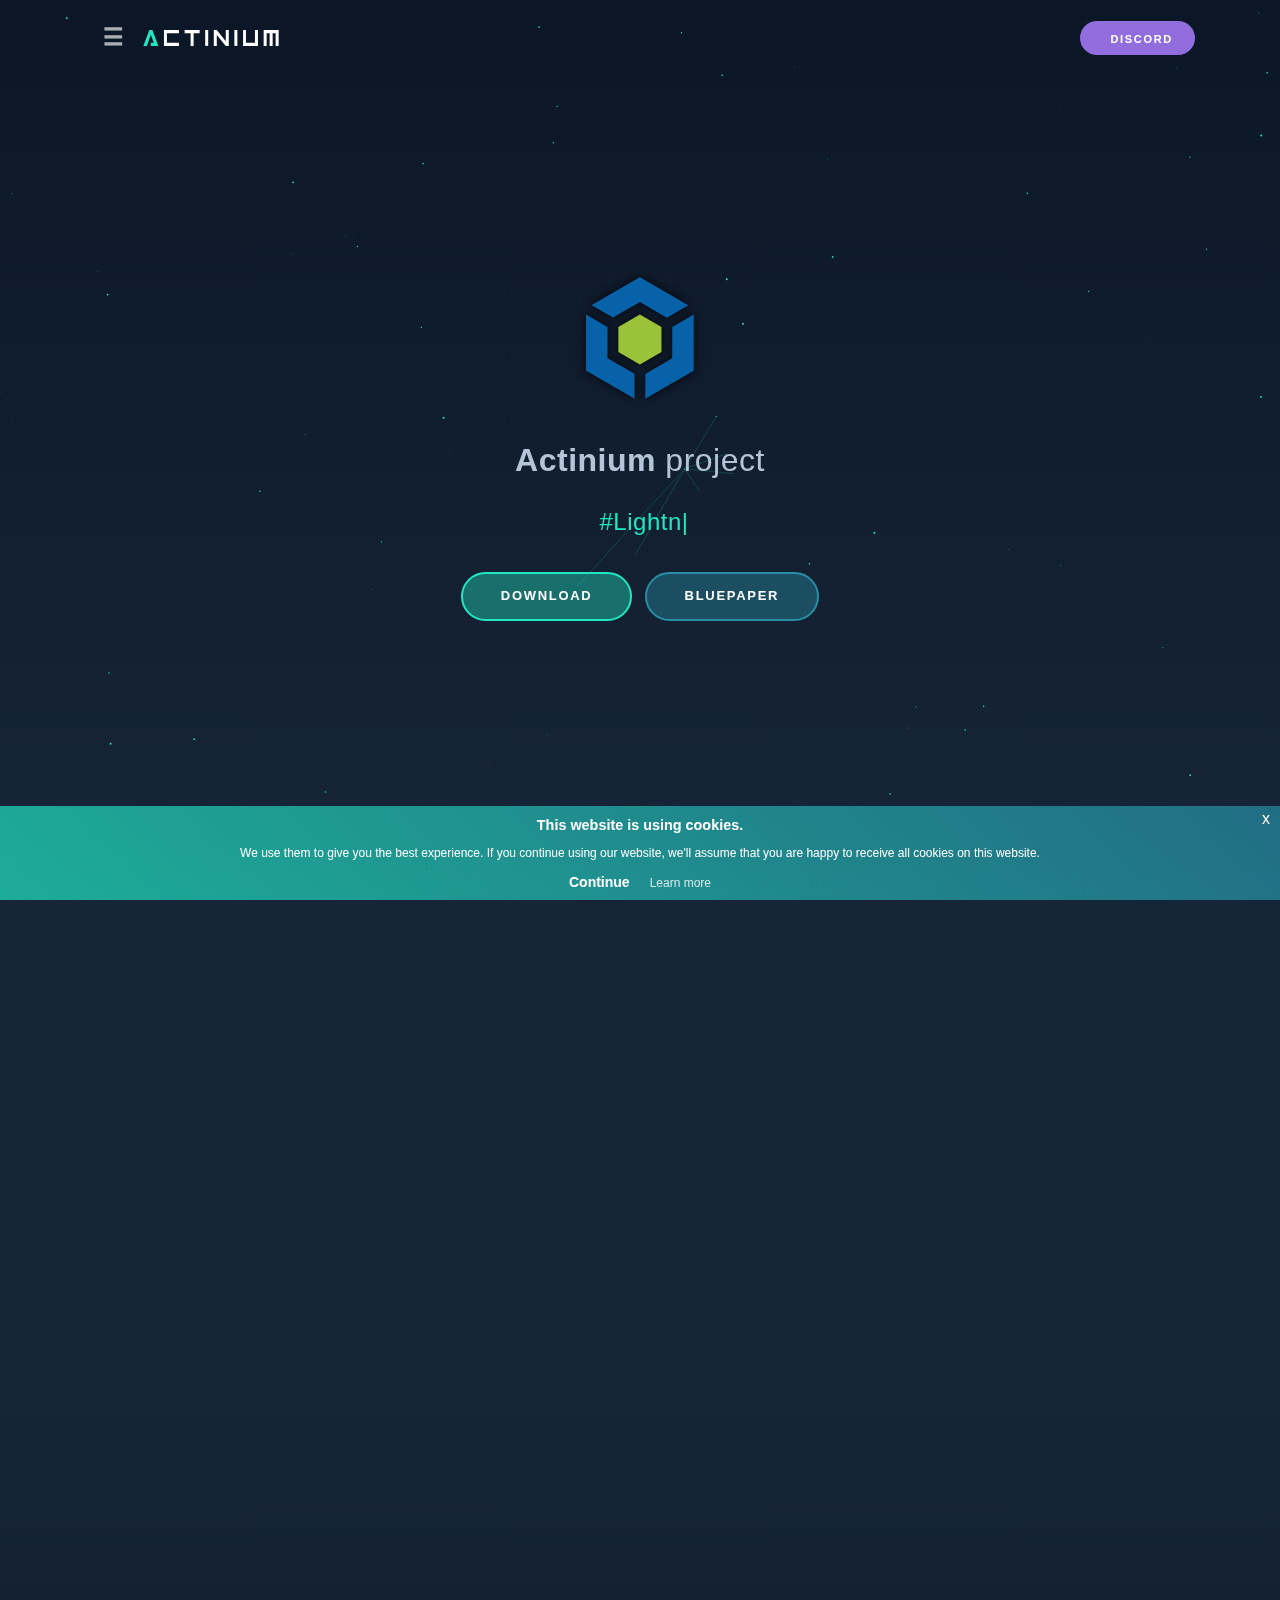
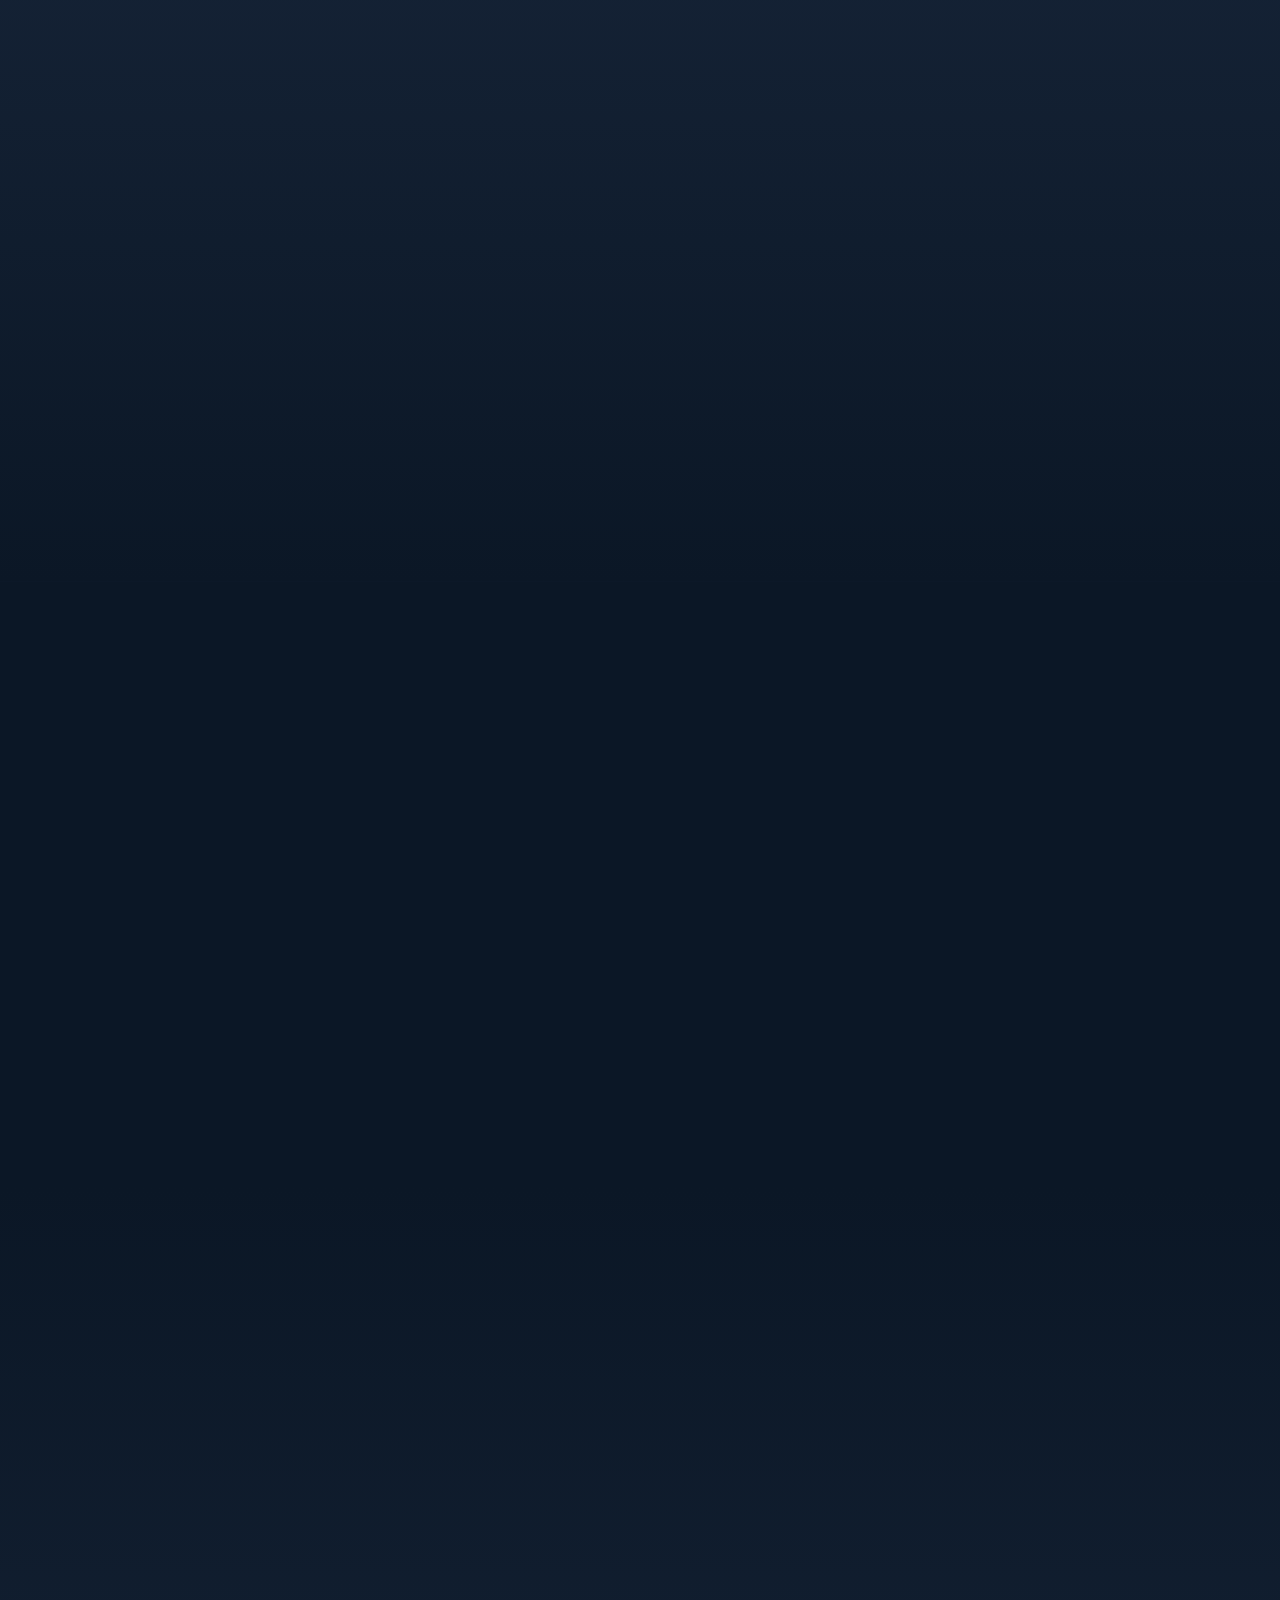
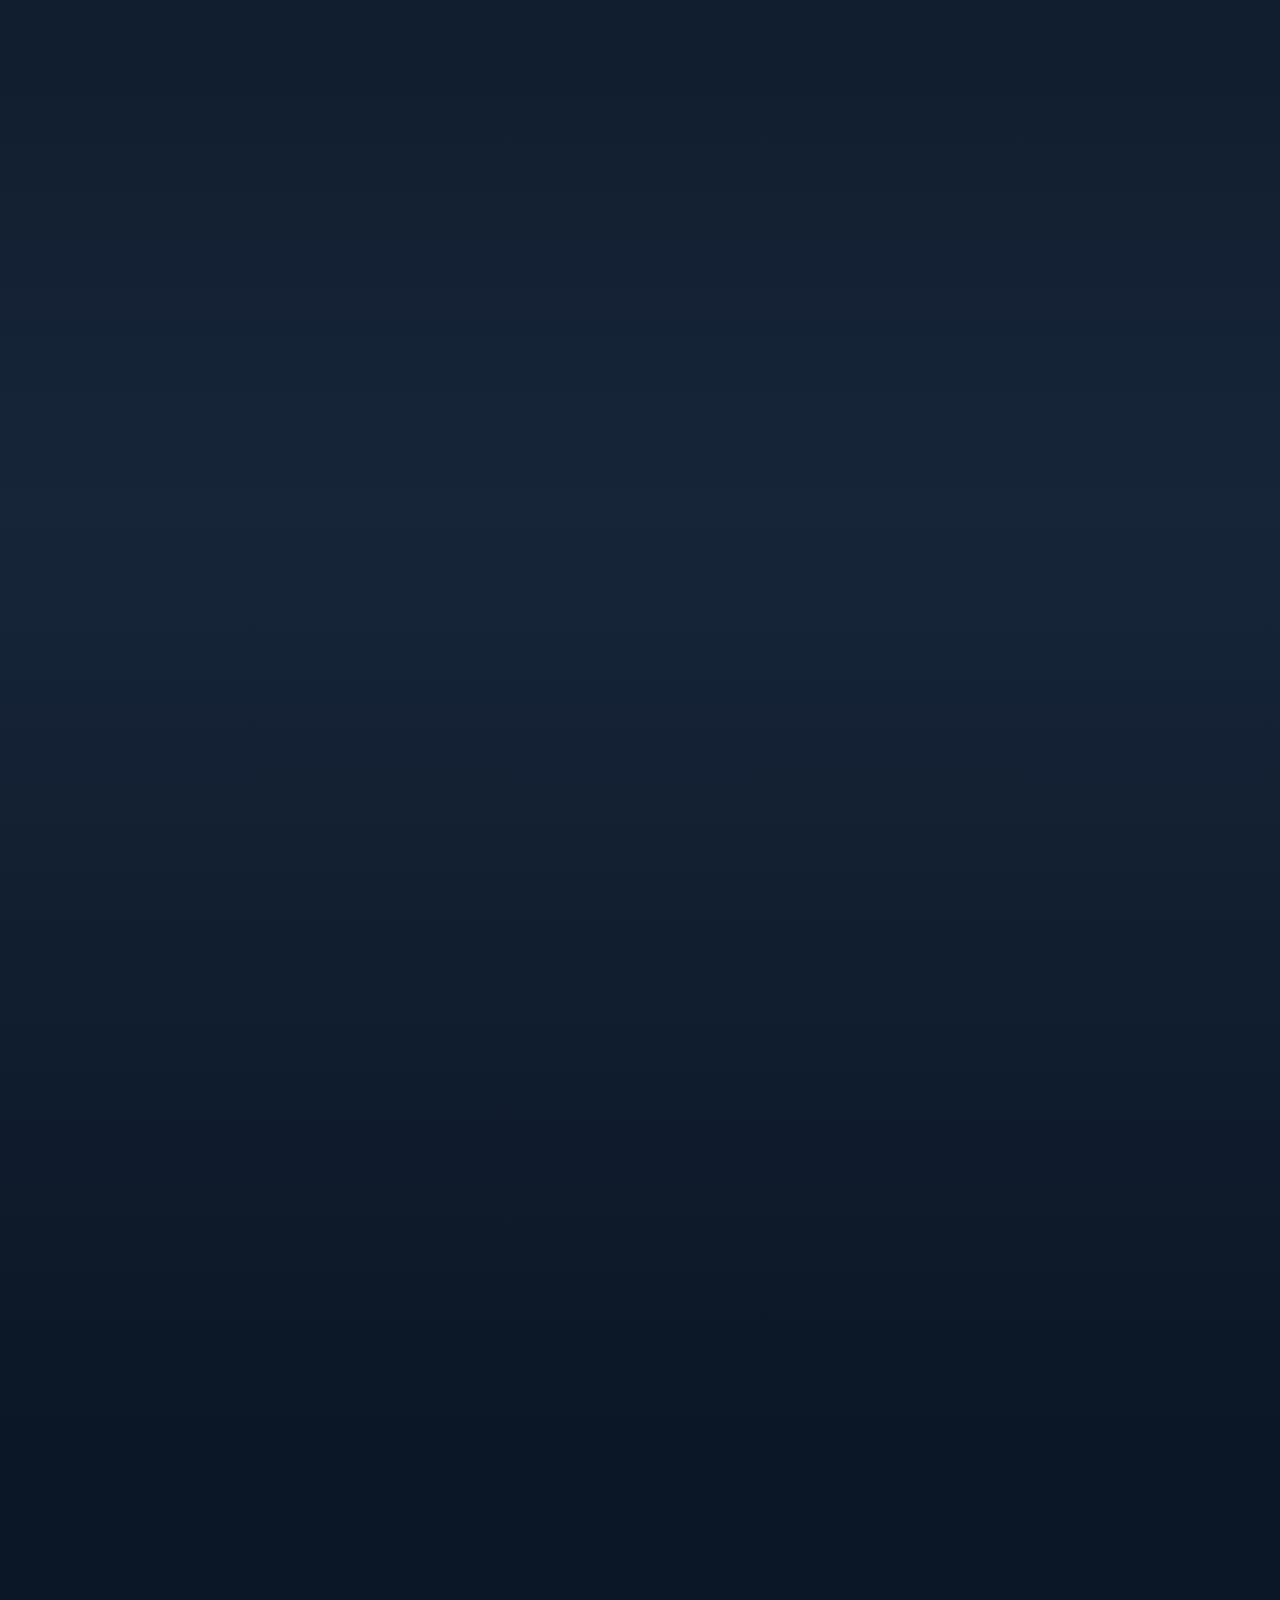
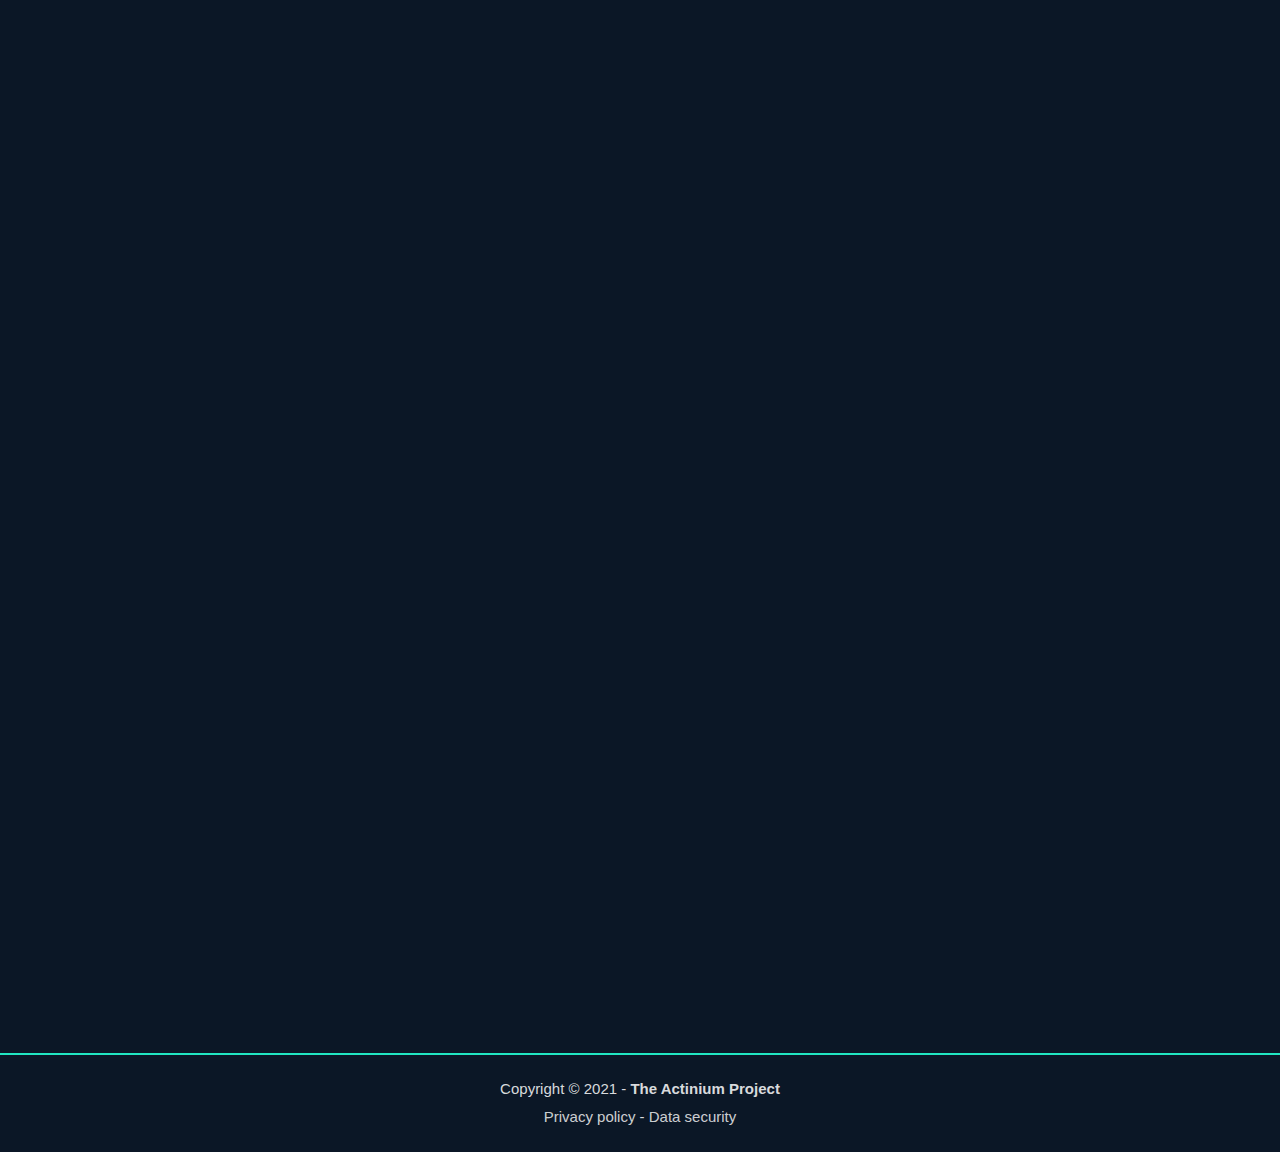
<file: index.html>
<!DOCTYPE html>
<html lang="en">
	<head>
		<meta charset="utf-8">
		<meta name="viewport" content="width=device-width, initial-scale=1, shrink-to-fit=no">
		<meta name="description" content="Actinium is a cryptocurrency based on latest Bitcoin code. Our initial goal was not only to develop yet another cryptocurrency, but to provide a complete environment for mining, faucets, explorers, mobile & hardware wallets.">
		<meta name="keywords" content="actinium, cryptocurrency, pow, lyra2z, no-premine, no-ico, fair launch, bitcoin, lightning network, android app, trezor, ledger nano">
		<meta name="author" content="Harris Brakmic" />
		<meta name="robots" content="index, follow">
		<meta name="revisit-after" content="1 days">
		<meta name="revisit" content="1 days">
		<meta name="language" content="English">
		<meta name="rating" content="general">
		<meta name="rating" content="safe for kids">
		<meta property="og:locale" content="en_US" />
		<meta property="og:type" content="website" />
		<meta property="og:title" content="⚡ Actinium ⚡ Cryptocurrency project that supports Lightning Network" />
		<meta property="og:description" content="Actinium is a cryptocurrency based on latest Bitcoin code. Our initial goal was not only to develop yet another cryptocurrency, but to provide a complete environment for mining, faucets, explorers, mobile & hardware wallets." />
		<meta property="og:url" content="https://actinium.org/" />
		<meta property="og:site_name" content="Actinium" />
		<meta name="google-site-verification" content="JfgJni072ojwGsNSTkqgE8JBYBOmuIgdxHWFC93dEkI" />
		<!-- <meta property="fb:app_id" content="813501412188048" /> -->
		<meta property="og:image" content="https://actinium.org/actinium-featured.png" />
		<meta name="twitter:card" content="summary_large_image" />
		<meta name="twitter:site" content="@ActiniumCrypto" />
		<meta name="twitter:creator" content="@ActiniumCrypto" />
		<meta name="twitter:description" content="Actinium is a cryptocurrency based on latest Bitcoin code. Our initial goal was not only to develop yet another cryptocurrency, but to provide a complete environment for mining, faucets, explorers, mobile & hardware wallets." />
		<meta name="twitter:title" content="⚡ Actinium ⚡ Cryptocurrency project that supports Lightning Network" />
		<meta name="twitter:image" content="https://actinium.org/actinium-featured-twitter.png" />
		<!-- Schema script -->
		<script type="application/ld+json">
			{
			  "@context": "http://schema.org",
			  "@type": "EducationalOrganization",
			  "name": "Actinium",
        "alternateName": "Actinium, cryptocurrency and education project",
			  "url": "https://actinium.org",
			  "logo": "https://actinium.org/assets/img/logo/actinium-logo.png",
			  "sameAs": [
			    "https://twitter.com/ActiniumCrypto",
			    "https://github.com/Actinium-project",
			    "https://actilectrum.org"
			  ]
			}
		</script>
		<!-- Global site tag (gtag.js) - Google Analytics -->
		<script async src="https://www.googletagmanager.com/gtag/js?id=UA-121419345-1"></script>

		<meta name="google-site-verification" content="s1ds4cRPDRGlm2HjhBJGNFJcCBLbJlcA8TaWqQF24Jk" />
		<link rel="apple-touch-icon" sizes="57x57" href="assets/img/logo/apple/apple-icon-57x57.png">
		<link rel="apple-touch-icon" sizes="60x60" href="assets/img/logo/apple/apple-icon-60x60.png">
		<link rel="apple-touch-icon" sizes="72x72" href="assets/img/logo/apple/apple-icon-72x72.png">
		<link rel="apple-touch-icon" sizes="76x76" href="assets/img/logo/apple/apple-icon-76x76.png">
		<link rel="apple-touch-icon" sizes="114x114" href="assets/img/logo/apple/apple-icon-114x114.png">
		<link rel="apple-touch-icon" sizes="120x120" href="assets/img/logo/apple/apple-icon-120x120.png">
		<link rel="apple-touch-icon" sizes="144x144" href="assets/img/logo/apple/apple-icon-144x144.png">
		<link rel="apple-touch-icon" sizes="152x152" href="assets/img/logo/apple/apple-icon-152x152.png">
		<link rel="apple-touch-icon" sizes="180x180" href="assets/img/logo/apple/apple-icon-180x180.png">
		<link rel="icon" type="image/png" sizes="192x192"  href="assets/img/logo/android/android-icon-192x192.png">
		<link rel="icon" type="image/png" sizes="32x32" href="favicon-32x32.png">
		<link rel="icon" type="image/png" sizes="96x96" href="favicon-96x96.png">
		<link rel="icon" type="image/png" sizes="16x16" href="favicon-16x16.png">
		<link rel="manifest" href="manifest.json">
		<meta name="msapplication-TileColor" content="#ffffff">
		<meta name="msapplication-TileImage" content="ms-icon-144x144.png">
		<meta name="theme-color" content="#0b1726">
		<meta name="application-name" content="Actinium" />
		<meta name="msapplication-config" content="browserconfig.xml">
		<meta name="apple-mobile-web-app-status-bar-style" content="black-translucent">
		<link rel="icon" href="favicon.ico">
		<!-- Styles -->
		<link href="assets/css/page.css" rel="stylesheet">
		<link href="assets/css/style.css" rel="stylesheet">
		<link href="assets/css/hover.css" rel="stylesheet">
		<link href="custom.css" rel="stylesheet">
		<link href="buttons.css" rel="stylesheet">
		<link rel="stylesheet" href="https://use.fontawesome.com/releases/v5.7.1/css/all.css" integrity="sha384-fnmOCqbTlWIlj8LyTjo7mOUStjsKC4pOpQbqyi7RrhN7udi9RwhKkMHpvLbHG9Sr" crossorigin="anonymous">
		<link rel="stylesheet" type="text/css" href="assets/css/jquery-eu-cookie-law-popup.css">
		<title>Actinium | Cryptocurrency - Lightning Network</title>
	</head>
	<body class="eupopup eupopup-bottom">
		<!-- Cookies -->
		<!-- ./Cookies -->
		<!-- Navbar -->
		<nav class="navbar navbar-expand-lg navbar-light" data-navbar="smart">
			<div class="container">
				<nav class="nav nav-inline nav-navbar">
					<a class="nav-link lead-3" href="#" data-toggle="offcanvas" data-target="#offcanvas-menu">&#9776;</a>
				</nav>
				<div class="navbar-left mr-auto">
					<a class="navbar-brand" href="https://actinium.org">
					<img class="logo-dark" src="assets/img/logo/actinium-header.svg" alt="logo">
					<img class="logo-light" src="assets/img/logo/actinium-header.svg" alt="logo">
					</a>
				</div>
				<div>
					<a class="btn btn-sm btn-round btn-info" href="https://discord.actinium.org/" target="_blank"><i class="fab fa-discord mr-2"></i>Discord</a>
				</div>
			</div>
		</nav>
		<!-- /.navbar -->
		<!-- Header -->
		<header class="header text-center text-1 h-fullscreen overflow-hidden" style="background-image: linear-gradient(0deg, #172539 0%, #0b1726 100%);">
			<canvas class="constellation" data-color="#21E6C1" data-length="100" data-radius="50"></canvas>
			<div class="container position-static">
				<div class="row align-items-center h-100">
					<div class="col-sm-10 col-md-10 col-lg-10 mx-auto">
						<div class="row align-items-center">
							<div class="col-6 col-sm-3 col-md-3 col-lg-2 mx-auto mb-5" data-aos="fade-up" data-aos-delay="0" data-aos-duration="1000" data-aos-easing="ease-in-out">
								<a class="hvr-float"><img src="assets/img/logo/actinium-logo-slider.svg" class="shadow-svg" alt="Actinium"></a>
							</div>
						</div>
						<h1 class="display-5 fw-400 pb-3" data-aos="fade-in" data-aos-delay="250" data-aos-duration="1000" data-aos-easing="ease-in-out"><strong class="fw-600">Actinium</strong> project</h1>
						<h2 class="display-6 pb-5" data-aos="fade-in" data-aos-delay="250" data-aos-duration="1000" data-aos-easing="ease-in-out" style="color: #21E6C1;"><span class="fw-200 pl-2" data-typing="#Lightning Network,#Atomic Swaps,#Tor,#POW,#Lyra2z" data-type-speed="80"></span></h2>
						<div data-aos="fade-up" data-aos-delay="500" data-aos-duration="1000" data-aos-easing="ease-in-out">
							<a class="btn btn-xl btn-round btn-custom-green mb-3 mr-1 ml-1" href="#wallets">Download</a>
							<a class="btn btn-xl btn-round btn-custom-blue mb-3 mr-1 ml-1" href="pdf/bluepaper-compressed.pdf" target="_blank">BluePaper</a>
						</div>
					</div>
				</div>
			</div>
		</header>
		<!-- /.header -->
		<!-- Main Content -->
		<main class="main-content">
			<!-- Stats counter -->
			<section id="stats" class="section bg-2 text-white">
				<div class="container">
					<div class="row gap-y">
						<div class="w-100"></div>
						<div class="col-10 col-xs-6 col-sm-6 col-md-6 col-lg-3 mx-auto text-center shadow-svg" data-aos="fade-in" data-aos-delay="0" data-aos-duration="1000" data-aos-easing="ease-in-out">
							<div class="rounded-md stats-bg p-2">
								<p>Price</p>
								<h3 class="m-0"><span id="price" data-from="0" data-to="" data-refresh-interval="80" data-speed="3000" data-comma="true"></span>&nbsp;sat</h3>
							</div>
						</div>
						<div class="col-10 col-xs-6 col-sm-6 col-md-6 col-lg-3 mx-auto text-center shadow-svg" data-aos="fade-in" data-aos-delay="250" data-aos-duration="1000" data-aos-easing="ease-in-out">
							<div class="rounded-md stats-bg p-2">
								<p>Market cap</p>
								<h3 class="m-0"><span id="marketcap" data-from="0" data-to="" data-refresh-interval="80" data-speed="3000" data-comma="true"></span>&nbsp;$</h3>
							</div>
						</div>
						<div class="col-10 col-xs-6 col-sm-6 col-md-6 col-lg-3 mx-auto text-center shadow-svg" data-aos="fade-in" data-aos-delay="500" data-aos-duration="1000" data-aos-easing="ease-in-out">
							<div class="rounded-md stats-bg p-2">
								<p>Current supply</p>
								<h3 class="m-0"><span id="supply" data-from="0" data-to="" data-refresh-interval="80" data-speed="3000" data-comma="true"></span>&nbsp;ACM</h3>
							</div>
						</div>
						<div class="col-10 col-xs-6 col-sm-6 col-md-6 col-lg-3 mx-auto text-center shadow-svg" data-aos="fade-in" data-aos-delay="750" data-aos-duration="1000" data-aos-easing="ease-in-out">
							<div class="rounded-md stats-bg p-2">
								<p>Hashrate</p>
								<h3 class="m-0"><span id="hashrate" data-from="0" data-to="" data-refresh-interval="80" data-speed="3000" data-comma="true"></span>&nbsp;GH/s</h3>
							</div>
						</div>
						<div class="col-10 col-xs-8 col-sm-8 col-md-8 col-lg-3 mx-auto text-center" data-aos="fade-in" data-aos-delay="1000" data-aos-duration="1000" data-aos-easing="ease-in-out">
							<div class="p-2">
								<p>How profitable is to mine Actinium?</p>
								<a class="btn btn-xl btn-round btn-custom-pink mb-3 mr-1 ml-1" href="https://whattomine.com/coins/290-acm-lyra2z" target="_blank"><i class="fas fa-calculator mr-2"></i>WhatToMine</a>
							</div>
						</div>
					</div>
				</div>
			</section>
			<!-- ./Stats counter -->
			<!-- About -->
			<section id="about" class="section overflow-hidden bg-2" style="background-image: linear-gradient(180deg, #172539 0%, #0b1726 100%);">
				<div class="container">
					<header class="section-header text-1" data-aos="fade-down">
						<h2>What is Actinium?</h2>
						<hr>
						<p class="lead">A small intro to our project</p>
					</header>
					<div class="row tab-content h-100 text-1">
						<div class="col-xs-12 col-sm-12 col-md-6 text-center text-sm-left" data-aos="fade-in" data-aos-delay="0" data-aos-duration="1000" data-aos-easing="ease-in-out">
							<p><b>Actinium</b> is a cryptocurrency designed to be <b>convenient, functional and secure.</b>
								<br><br>Featuring an active <b>Lightning Network, Hardware Wallet integration, Tor Browser capabilities,</b> as well as maintaining a heavy focus on <b>education and every day application,</b> Actinium aims to make blockchain technology useful for everyone.
								<br><br><b>The Actinium Network</b> is dedicated to sustaining a foundation of <b>transparency and trust,</b> which is why the project was <b>launched fairly,</b> meaning there is <b>no pre-mine, no ICO, no pre-launch funding and no developer rewards</b> of any sort associated with this project—whatsoever.
							</p>
						</div>
						<div class="col-xs-12 col-sm-12 col-md-6 text-center text-sm-left" data-aos="fade-in" data-aos-delay="250" data-aos-duration="1000" data-aos-easing="ease-in-out">
							<p>Additionally, Actinium is completely decentralized featuring an <b>open-source codebase</b> available for review, critique, and change from anyone.
								<br><br>The full breadth of the blockchain industry has yet to be realized which is why <b>the development of Actinium remains perpetual and ever-expanding.</b>
								<br><br>Designed to continuously incorporate innovative new features accordingly. The future of blockchain technology is bright and The Actinium Network strives to be equally radiant by <b>ensuring its users have access to all the advantages this industry has to offer, both now and in the future.</b>
							</p>
						</div>
					</div>
				</div>
			</section>
			<!-- ./About -->
			<!-- Specs -->
			<section id="specs" class="section overflow-hidden bg-1">
				<div class="container">
					<header class="section-header text-1" data-aos="fade-down">
						<h2>Specs</h2>
						<hr>
						<p class="lead">Maximum supply of <strong>84.000.000 ACM</strong>, block time of <strong>2.5 minutes</strong>, using the <strong>Lyra2z algorithm</strong> and halving every <strong>840.000 blocks.</strong> Block difficulty adjusted using <strong>LWMA</strong> on every block.</p>
					</header>
					<div class="row gap-y text-center">
						<div class="col-md-4 col-xl-4 feature-1" data-aos="fade-in" data-aos-delay="250" data-aos-duration="1000" data-aos-easing="ease-in-out">
							<p class="fa-stack fa-2x">
								<i class="fas fa-ban fa-stack-2x gradient-icon"></i>
								<i class="fas fa-cubes fa-stack-1x gradient-icon"></i>
							</p>
							<h3 class="text-1">No premine</h3>
						</div>
						<div class="col-md-4 col-xl-4 feature-1" data-aos="fade-in" data-aos-delay="500" data-aos-duration="1000" data-aos-easing="ease-in-out">
							<p class="feature-icon"><i class="fas fa-rocket gradient-icon"></i></p>
							<h3 class="text-1">Fair Launch</h3>
						</div>
						<div class="col-md-4 col-xl-4 feature-1" data-aos="fade-in" data-aos-delay="750" data-aos-duration="1000" data-aos-easing="ease-in-out">
							<p class="fa-stack fa-2x">
								<i class="fas fa-ban fa-stack-2x gradient-icon"></i>
								<i class="fas fa-coins fa-stack-1x gradient-icon"></i>
							</p>
							<h3 class="text-1">No ICO</h3>
						</div>
					</div>
				</div>
			</section>
			<!-- ./Specs -->
			<!-- Wallets -->
			<section id="wallets" class="section overflow-hidden bg-2" style="background-image: linear-gradient(0deg, #172539 0%, #0b1726 100%);">
				<div class="container">
					<header class="section-header text-1" data-aos="fade-down">
						<h2>Downloads</h2>
						<hr>
						<p class="lead">Wallets for your platform</p>
					</header>
					<ul class="nav nav-tabs-outline shadow-svg" data-aos="fade-in">
						<li class="nav-item">
							<a class="nav-link active" href="#wallet-windows" data-toggle="tab"><i class="fab fa-windows mr-2"></i>Windows</a>
						</li>
						<li class="nav-item">
							<a class="nav-link" href="#wallet-linux" data-toggle="tab"><i class="fab fa-linux mr-2"></i>Linux</a>
						</li>
						<li class="nav-item">
							<a class="nav-link" data-toggle="tab" href="#wallet-mac"><i class="fab fa-apple mr-2"></i>Mac</a>
						</li>
					</ul>
					<br><br>
					<div>
						<div class="row tab-content h-100 text-1" data-aos="fade-in" data-aos-delay="0" data-aos-duration="1000" data-aos-easing="ease-in-out">
							<!-- WALLET WINDOWS -->
							<div class="tab-pane fade show active text-center" id="wallet-windows">
								<div class="col-xs-12 col-sm-12 col-md-4 pt-3 pb-3 feature-1">
									<p class="feature-icon"><i class="fab fa-windows gradient-icon"></i></p>
									<h1 class="fw-600">Windows wallet</h1>
									<small>Current version: 0.19.0.6</small>
									<br>
									<br>
									<a class="btn btn-md btn-round btn-custom-green mb-3 mr-1 ml-1 text-center" href="https://github.com/Actinium-project/Actinium-ng/releases/download/v0.19.0.6/Actinium.zip" target="_blank">Actinium</a>
									<a class="btn btn-md btn-round btn-custom-light mb-3 mr-1 ml-1 text-center" href="https://github.com/Actinium-project/Actinium/releases/download/v0.18.5.0/Actinium.zip" target="_blank">Actinium (legacy version)</a>
								</div>
								<div class="col-xs-12 col-sm-12 col-md-8 text-left pt-3 pb-3">
									<ol class="step">
										<li class="step-item">
											<div class="step-icon">
												<span class="iconbox">1</span>
											</div>
											<div class="step-content">
												<h6><strong>Download the wallet</strong></h6>
												<p>Always download the wallet from our website or from our Github repository!</p>
											</div>
										</li>
										<li class="step-item">
											<div class="step-icon">
												<span class="iconbox">2</span>
											</div>
											<div class="step-content">
												<h6><strong>Extract the files to your desired folder</strong></h6>
											</div>
										</li>
										<li class="step-item">
											<div class="step-icon">
												<span class="iconbox">3</span>
											</div>
											<div class="step-content">
												<h6><strong>Running the wallet</strong></h6>
												<p>Run <b>Actinium-qt</b> then select the folder for your blockchain and wait for synchronisation to finish.
													Remember to encrypt your <i>wallet.dat</i> and save your keys and mnemonic seed in a safe place.
												</p>
											</div>
										</li>
									</ol>
								</div>
							</div>
							<!-- WALLET LINUX -->
							<div class="tab-pane fade text-center" id="wallet-linux">
								<div class="col-xs-12 col-sm-12 col-md-4 pt-3 pb-3 feature-1">
									<p class="feature-icon"><i class="fab fa-linux gradient-icon"></i></p>
									<h1 class="fw-600">Linux sources</h1>
									<small>Current version: 0.19.0.6</small>
									<br>
									<br>
									<a class="btn btn-md btn-round btn-custom-green mb-3 mr-1 ml-1 text-center" href="https://github.com/Actinium-project/Actinium-ng/archive/v0.19.0.6.tar.gz" target="_blank">Actinium</a>
									<a class="btn btn-md btn-round btn-custom-pink mb-3 mr-1 ml-1 text-center" href="https://github.com/Actinium-project/actinium-ng-docker" target="_blank">Docker</a>
									<a class="btn btn-md btn-round btn-custom-light mb-3 mr-1 ml-1 text-center" href="https://github.com/Actinium-project/Actinium/archive/v0.18.5.0.tar.gz" target="_blank">Actinium (legacy version)</a>
								</div>
								<div class="col-xs-12 col-sm-12 col-md-8 text-left pt-3 pb-3">
									<ol class="step">
										<li class="step-item">
											<div class="step-icon">
												<span class="iconbox">1</span>
											</div>
											<div class="step-content">
												<h6><strong>Download the wallet</strong></h6>
												<p>Always download the wallet from our website or from our Github repository!</p>
											</div>
										</li>
										<li class="step-item">
											<div class="step-icon">
												<span class="iconbox">2</span>
											</div>
											<div class="step-content">
												<h6><strong>Compile the wallet</strong></h6>
												<p>Check out our tutorials on building under Linux in our GitHub.</p>
											</div>
										</li>
										<li class="step-item">
											<div class="step-icon">
												<span class="iconbox">3</span>
											</div>
											<div class="step-content">
												<h6><strong>Running the wallet</strong></h6>
												<p>Run <b>Actinium-qt</b> then select the folder for your blockchain and wait for synchronisation to finish.
													Remember to encrypt your <i>wallet.dat</i> and save your keys and mnemonic seed in a safe place.
												</p>
											</div>
										</li>
									</ol>
								</div>
							</div>
							<!-- WALLET MAC -->
							<div class="tab-pane fade text-center" id="wallet-mac">
								<div class="col-xs-12 col-sm-12 col-md-4 pt-3 pb-3 feature-1">
									<p class="feature-icon"><i class="fab fa-apple gradient-icon"></i></p>
									<h1 class="fw-600">macOS wallet</h1>
									<small>Current version: 0.19.0.6</small>
									<br>
									<br>
									<a class="btn btn-md btn-round btn-custom-green mb-3 mr-1 ml-1 text-center" href="https://github.com/Actinium-project/Actinium-ng/releases/download/v0.19.0.6/Actinium.dmg" target="_blank">Actinium</a>
									<a class="btn btn-md btn-round btn-custom-light mb-3 mr-1 ml-1 text-center" href="https://github.com/Actinium-project/Actinium/releases/download/v0.18.5.0/Actinium-Qt.dmg" target="_blank">Actinium (legacy version)</a>
								</div>
								<div class="col-xs-12 col-sm-12 col-md-8 text-left pt-3 pb-3">
									<ol class="step">
										<li class="step-item">
											<div class="step-icon">
												<span class="iconbox">1</span>
											</div>
											<div class="step-content">
												<h6><strong>Download the wallet</strong></h6>
												<p>Always download the wallet from our website or from our Github repository!</p>
											</div>
										</li>
										<li class="step-item">
											<div class="step-icon">
												<span class="iconbox">2</span>
											</div>
											<div class="step-content">
												<h6><strong>Open the DMG file and follow instructions.</strong></h6>
											</div>
										</li>
										<li class="step-item">
											<div class="step-icon">
												<span class="iconbox">3</span>
											</div>
											<div class="step-content">
												<h6><strong>Run the wallet</strong></h6>
												<p>Run <b>Actinium-qt</b> then select the folder for your blockchain and wait for synchronisation to finish.
													Remember to encrypt your <i>wallet.dat</i> and save your keys and mnemonic seed in a safe place.
												</p>
											</div>
										</li>
									</ol>
								</div>
							</div>
						</div>
					</div>
				</div>
			</section>
			<!-- ./Wallets -->
			<!-- Miners and pools -->
			<section id="miner" class="section overflow-hidden bg-2" style="background-image: linear-gradient(180deg, #172539 0%, #0b1726 100%);">
				<div class="container">
					<header class="section-header text-1" data-aos="fade-down">
						<h2>Mining software and Pools<span></span></h2>
						<hr>
						<p class="lead">Are you a miner? Join us!</p>
					</header>
					<ul class="nav nav-tabs-outline shadow-svg" data-aos="fade-in">
						<li class="nav-item">
							<a class="nav-link active" href="#other-miners" data-toggle="tab"><i class="fas fa-download mr-2"></i>Miners</a>
						</li>
						<li class="nav-item">
							<a class="nav-link" href="#other-pools" data-toggle="tab"><i class="fas fa-globe mr-2"></i>Pools</a>
						</li>
					</ul>
					<br><br>
					<div>
						<div class="row tab-content h-100 text-1" data-aos="fade-in" data-aos-delay="0" data-aos-duration="1000" data-aos-easing="ease-in-out">
							<!-- MINING SOFTWARE -->
							<div class="tab-pane fade show active text-center" id="other-miners">
								<div class="col-xs-12 col-sm-12 col-md-4 pt-3 pb-3 feature-1">
									<p class="feature-icon"><i class="fas fa-download gradient-icon"></i></p>
									<h1 class="fw-600">Mining software</h1>
									<small>Download a miner for your architecture: NVIDIA or AMD</small>
									<br>
									<br>
									<a class="btn btn-md btn-round btn-custom-green mb-3 mr-1 ml-1 text-center" href="https://bitcointalk.org/index.php?topic=4432704.0" target="_blank">T-Rex</a>
									<a class="btn btn-md btn-round btn-custom-pink mb-3 mr-1 ml-1 text-center" href="https://bitcointalk.org/index.php?topic=5027811.0" target="_blank">TeamRedMiner</a>
								</div>
							</div>
							<!-- POOLS -->
							<div class="tab-pane fade text-center" id="other-pools">
								<div class="col-xs-12 col-sm-12 col-md-4 pt-3 pb-3 feature-1">
									<p class="feature-icon"><i class="fas fa-globe gradient-icon"></i></p>
									<h1 class="fw-600">Mining Pools</h1>
									<small>Select a pool and start mining</small>
									<br>
									<br>
									<a class="btn btn-md btn-round btn-custom-pink mb-3 mr-1 ml-1 text-center" href="https://www.lyra2z.com/ACM/" target="_blank">Lyra2z</a>
									<a class="btn btn-md btn-round btn-custom-pink mb-3 mr-1 ml-1 text-center" href="https://poolmin.com/" target="_blank">PoolMin</a>
									<a class="btn btn-md btn-round btn-custom-pink mb-3 mr-1 ml-1 text-center" href="https://www.nlpool.nl/" target="_blank">NLpool</a>
									<a class="btn btn-md btn-round btn-custom-light mb-3 mr-1 ml-1 text-center" href="https://miningpoolstats.stream/actinium" target="_blank">Check for more pools!</a>
								</div>
							</div>
							<div class="col-xs-12 col-sm-12 col-md-8 text-center pt-3 pb-3 feature-1">
								<p class="feature-icon"><i class="fas fa-broadcast-tower gradient-icon"></i></p>
								<h1 class="fw-600">Are you an FPGA/ASIC miner?</h1>
								<small>Actinium welcomes miners who invest in better hardware and technologies.</small>
								<br>
								<br>
								<a class="hvr-float"><img src="assets/img/gpu-fpga-miners.svg" class="shadow-svg" alt="FPGA mining"></a>
							</div>
						</div>
					</div>
				</div>
			</section>
			<!-- ./Miners and pools -->
			<!-- Explorer and links -->
			<section id="explorer" class="section overflow-hidden bg-1">
				<div class="container">
					<header class="section-header text-1" data-aos="fade-down">
						<h2>Explorers and other links</h2>
						<hr>
						<p class="lead">Further resources</p>
					</header>
					<div class="row gap-y text-center">
						<div class="col-md-5 col-xl-5 mx-auto feature-1" data-aos="fade-in" data-aos-delay="250" data-aos-duration="1000" data-aos-easing="ease-in-out">
							<p class="feature-icon"><i class="fas fa-cubes gradient-icon"></i></p>
							<h3 class="text-1">Explorers</h3>
							<p class="text-1">Check the current blockchain status</p>
							<a class="btn btn-md btn-round btn-custom-green mb-3 mr-1 ml-1 text-center" href="http://explorer.actinium.org/" target="_blank">Explorer</a>
							<a class="btn btn-md btn-round btn-custom-pink mb-3 mr-1 ml-1 text-center" href="http://explorer2.actinium.org/" target="_blank">Explorer 2</a>
							<a class="btn btn-md btn-round btn-custom-pink mb-3 mr-1 ml-1 text-center" href="http://test-explorer.actinium.org/" target="_blank">Testnet Explorer</a>
							<a class="btn btn-md btn-round btn-custom-blue mb-3 mr-1 ml-1 text-center" href="https://ln-explorer.actinium.org/" target="_blank">LN Explorer</a>
							<a class="btn btn-md btn-round btn-custom-light mb-3 mr-1 ml-1 text-center" href="https://chainmapper.com/acm" target="_blank">ChainMapper</a>
							<a class="btn btn-md btn-round btn-custom-light mb-3 mr-1 ml-1 text-center" href="https://altexplorer.co/coin/acm" target="_blank">AltExplorer</a>
						</div>
						<div class="col-md-5 col-xl-5 mx-auto feature-1" data-aos="fade-in" data-aos-delay="500" data-aos-duration="1000" data-aos-easing="ease-in-out">
							<p class="feature-icon"><i class="fas fa-info-circle gradient-icon"></i></p>
							<h3 class="text-1">Useful links</h3>
							<p class="text-1">Some useful data</p>
							<a class="btn btn-md btn-round btn-custom-green mb-3 mr-1 ml-1 text-center" href="https://coinmarketcap.com/currencies/actinium/" target="_blank">CoinMarketCap</a>
							<a class="btn btn-md btn-round btn-custom-pink mb-3 mr-1 ml-1 text-center" href="https://www.livecoinwatch.com/price/Actinium-ACM" target="_blank">Live Coin Watch</a>
							<a class="btn btn-md btn-round btn-custom-blue mb-3 mr-1 ml-1 text-center" href="https://www.coingecko.com/en/coins/actinium" target="_blank">CoinGecko</a>
						</div>
					</div>
				</div>
			</section>
			<!-- ./Explorer and links -->
			<!-- Exchanges -->
			<section id="exchanges" class="section bg-1 py-7 bg-1">
				<div class="container">
					<header class="section-header text-1" data-aos="fade-down">
						<h2>Exchanges</h2>
						<hr>
						<p class="lead">You can trade ACM on these exchanges</p>
					</header>
					<div class="row gap-y text-center mt-2 mb-2 align-items-center exchange-logos">
						<div class="col-6 col-xs-6 col-sm-6 col-md-6 col-lg-4 mx-auto" data-aos="fade-in" data-aos-delay="0" data-aos-duration="1000" data-aos-easing="ease-in-out">
							<a class="hvr-float" href="https://tradeogre.com/exchange/BTC-ACM" target="_blank"><img src="assets/img/logo/exchanges/tradeogre-exchange.svg" class="shadow-svg" alt="TradeOgre"></a>
						</div>
						<div class="col-6 col-xs-6 col-sm-6 col-md-6 col-lg-4 mx-auto" data-aos="fade-in" data-aos-delay="500" data-aos-duration="1000" data-aos-easing="ease-in-out">
							<a class="hvr-float" href="https://github.com/bisq-network/bisq/releases/latest" target="_blank"><img src="assets/img/logo/exchanges/bisq-exchange.svg" class="shadow-svg" alt="Bisq"></a>
						</div>
					</div>
				</div>
			</section>
			<!-- /.Exchanges -->
		</main>
		<!-- Footer -->
		<footer class="footer bg-1">
			<div class="container">
				<div class="row gap-y align-items-center">
					<div class="col-6 col-lg-6 mx-auto">
						<p class="m-0 text-center text-white">Copyright © 2021 - <b>The Actinium Project</b></p>
						<p class="m-0 text-center text-white"><a href="privacy-policy.html">Privacy policy</a> - <a href="data-security.html">Data security</a></p>
					</div>
				</div>
			</div>
		</footer>
		<!-- /.footer -->
		<!-- Offcanvas - Menu -->
		<div id="offcanvas-menu" class="offcanvas text-white w-300 px-7 bg-1" data-animation="slide-right" style="border-right: 2px solid #21e6c1;">
			<button type="button" class="close position-static px-0" data-dismiss="offcanvas" aria-label="Close">
			<span aria-hidden="true">&times;</span>
			</button>
			<nav class="nav nav-lead flex-column">
				<a class="nav-link min-width hvr-underline-from-left" href="#about">About</a>
				<a class="nav-link min-width hvr-underline-from-left" href="#wallets">Wallets</a>
				<a class="nav-link min-width hvr-underline-from-left" href="#miner">Mining & Pools</a>
				<a class="nav-link min-width hvr-underline-from-left" href="#explorer">Explorers</a>
				<a class="nav-link min-width hvr-underline-from-left" href="#exchanges">Exchanges</a>
				<br>
				<a class="nav-link min-width hvr-underline-from-left" href="https://discord.actinium.org/" target="_blank"><i class="fab fa-discord mr-2"></i>Discord</a>
				<a class="nav-link min-width hvr-underline-from-left" href="https://www.reddit.com/r/ActiniumCrypto/" target="_blank"><i class="fab fa-reddit mr-2"></i>Reddit</a>
				<a class="nav-link min-width hvr-underline-from-left" href="https://t.me/actiniumdiscussions" target="_blank"><i class="fab fa-telegram mr-2"></i>Telegram</a>
				<a class="nav-link min-width hvr-underline-from-left" href="https://twitter.com/ActiniumCrypto" target="_blank"><i class="fab fa-twitter mr-2"></i>Twitter</a>
				<a class="nav-link min-width hvr-underline-from-left" href="https://github.com/Actinium-project" target="_blank"><i class="fab fa-github mr-2"></i>Github</a>
				<br>
				<a class="nav-link min-width hvr-underline-from-left" href="https://bitcointalk.org/index.php?topic=4300440.0" target="_blank"><i class="fab fa-bitcoin mr-2"></i>BTCtalk ANN</a>
			</nav>
		</div>
		<!-- Scripts -->
		<script src="assets/js/jquery.js"></script>
		<script src="assets/js/page.min.js"></script>
		<script src="assets/js/script.js"></script>
		<script type="text/javascript" src="assets/plugin/jquery.countto.js"></script>
		<script type="text/javascript" src="assets/js/stats.js"></script>
		<script src="assets/js/jquery-eu-cookie-law-popup.js"></script>
		<script>
			window.dataLayer = window.dataLayer || [];
			function gtag(){dataLayer.push(arguments);}
			// Don’t call the init functions just yet:
			// gtag(‘js’, new Date());
			// gtag(‘config’, ‘UA-XXXXXXXX-1’);

			function initialiseGoogleAnalytics() {
				gtag('js', new Date());
				gtag('config', 'UA-121419345-1');
			}

			// Subscribe for the cookie consent events
			$(document).bind("user_cookie_already_accepted", function(event, object) {
				initialiseGoogleAnalytics();
			});

			$(document).bind("user_cookie_consent_changed", function(event, object) {
				const userConsentGiven = $(object).attr('consent');
				if (userConsentGiven) {
					// User clicked on enabling cookies. Now it’s safe to call the
					// init functions.
					initialiseGoogleAnalytics();
				}
			});
		</script>
	</body>
</html>
</file>
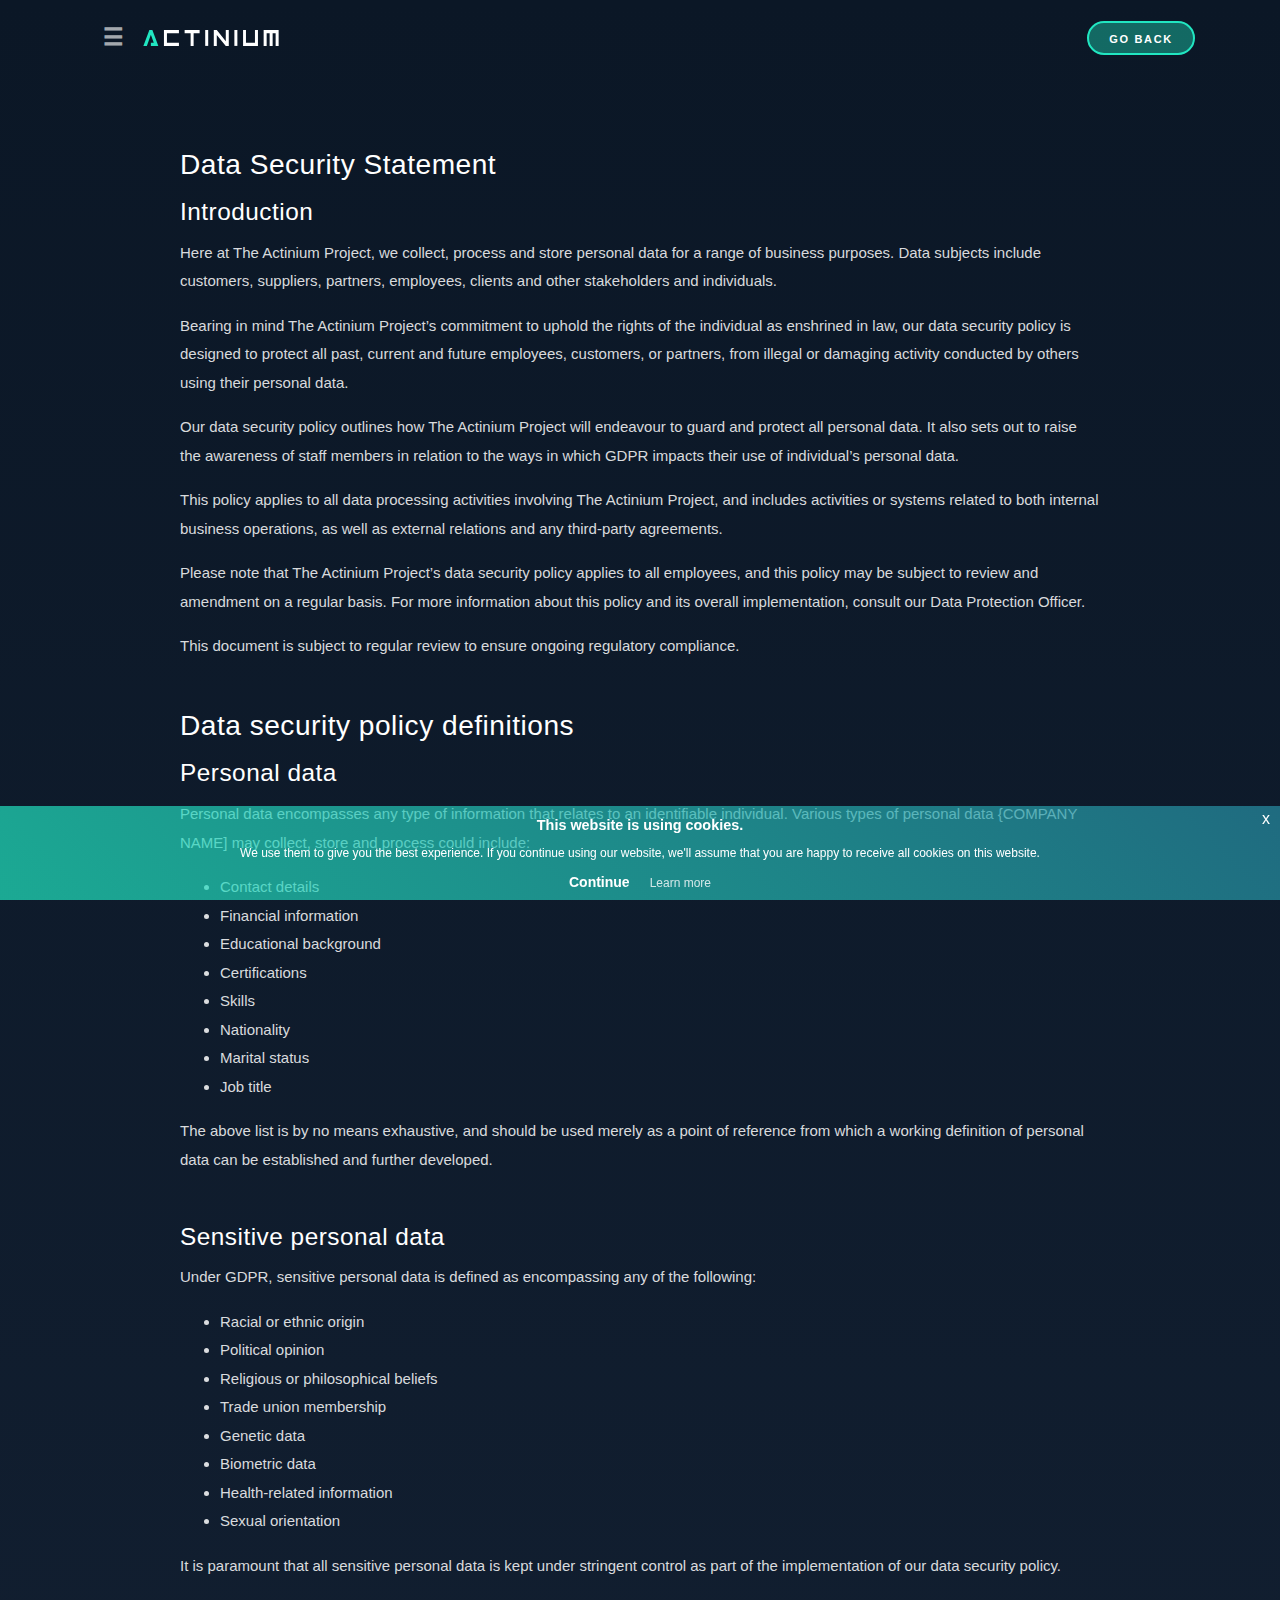
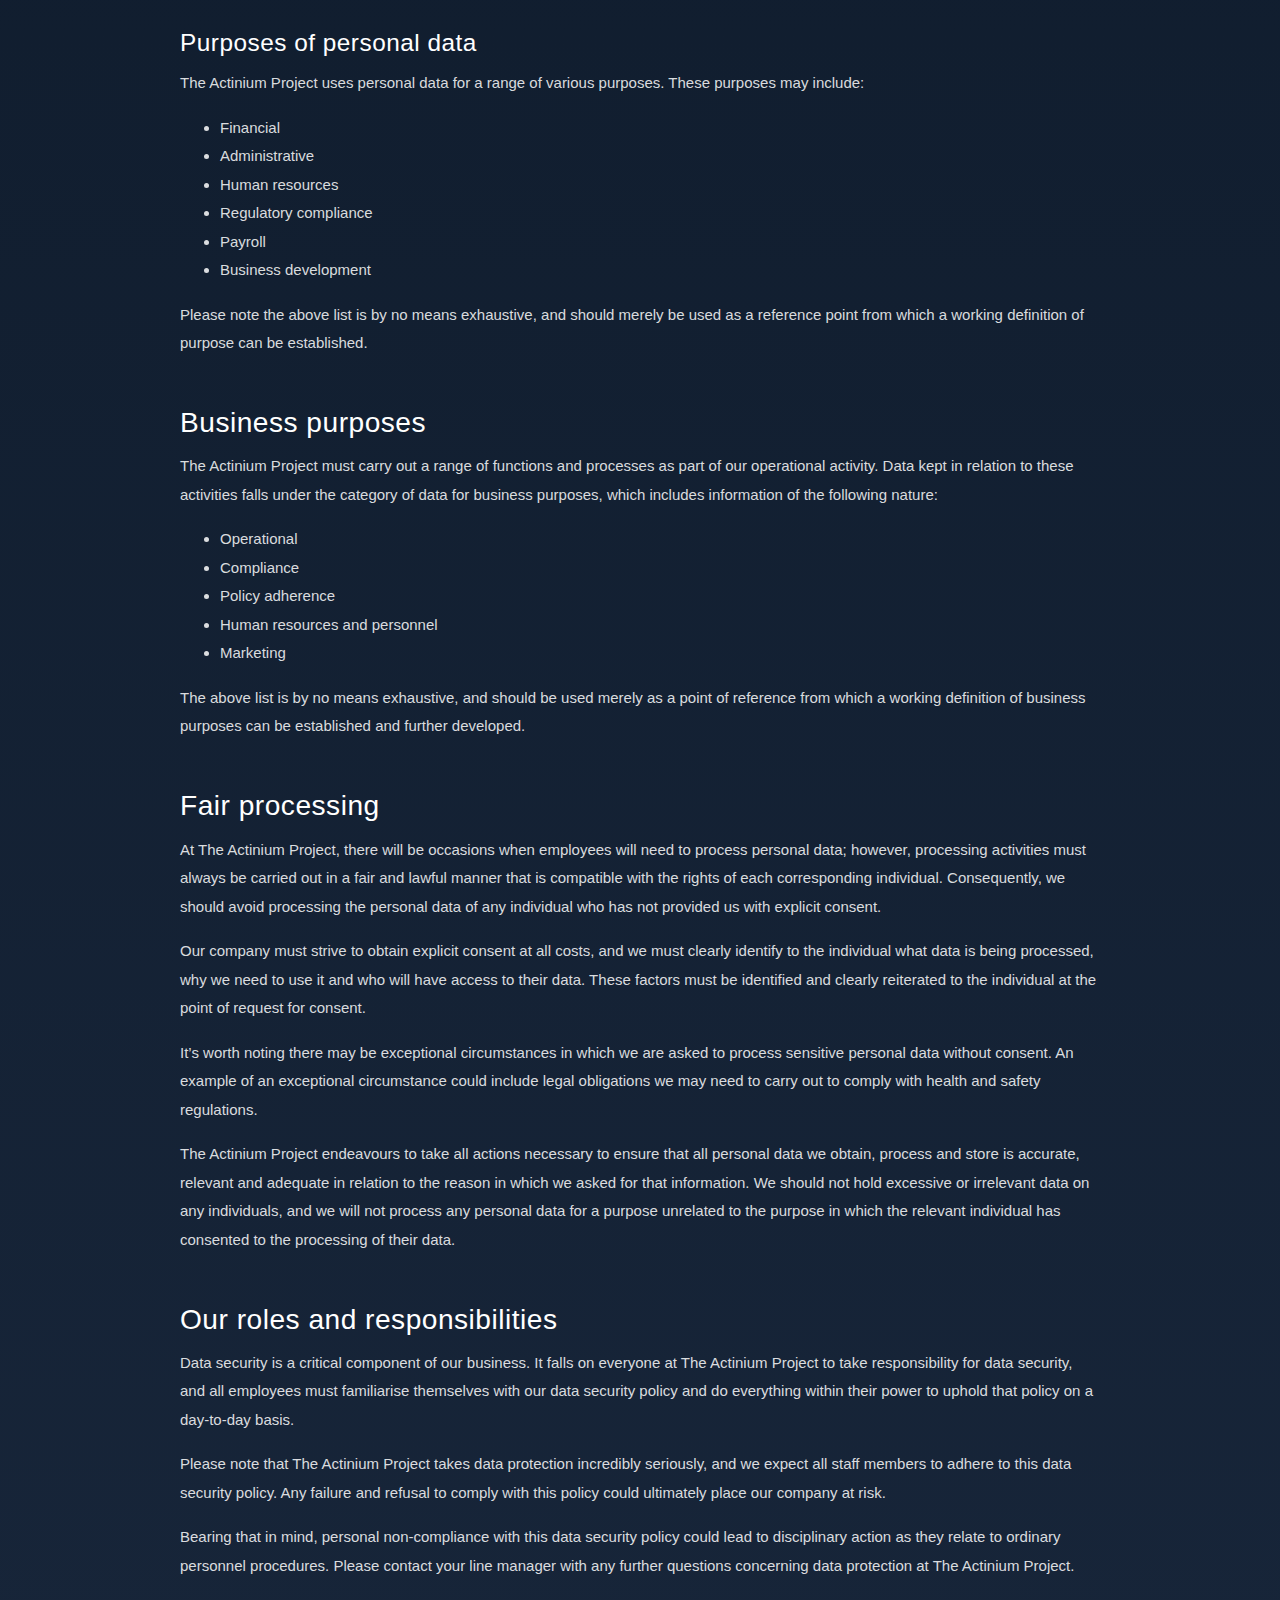
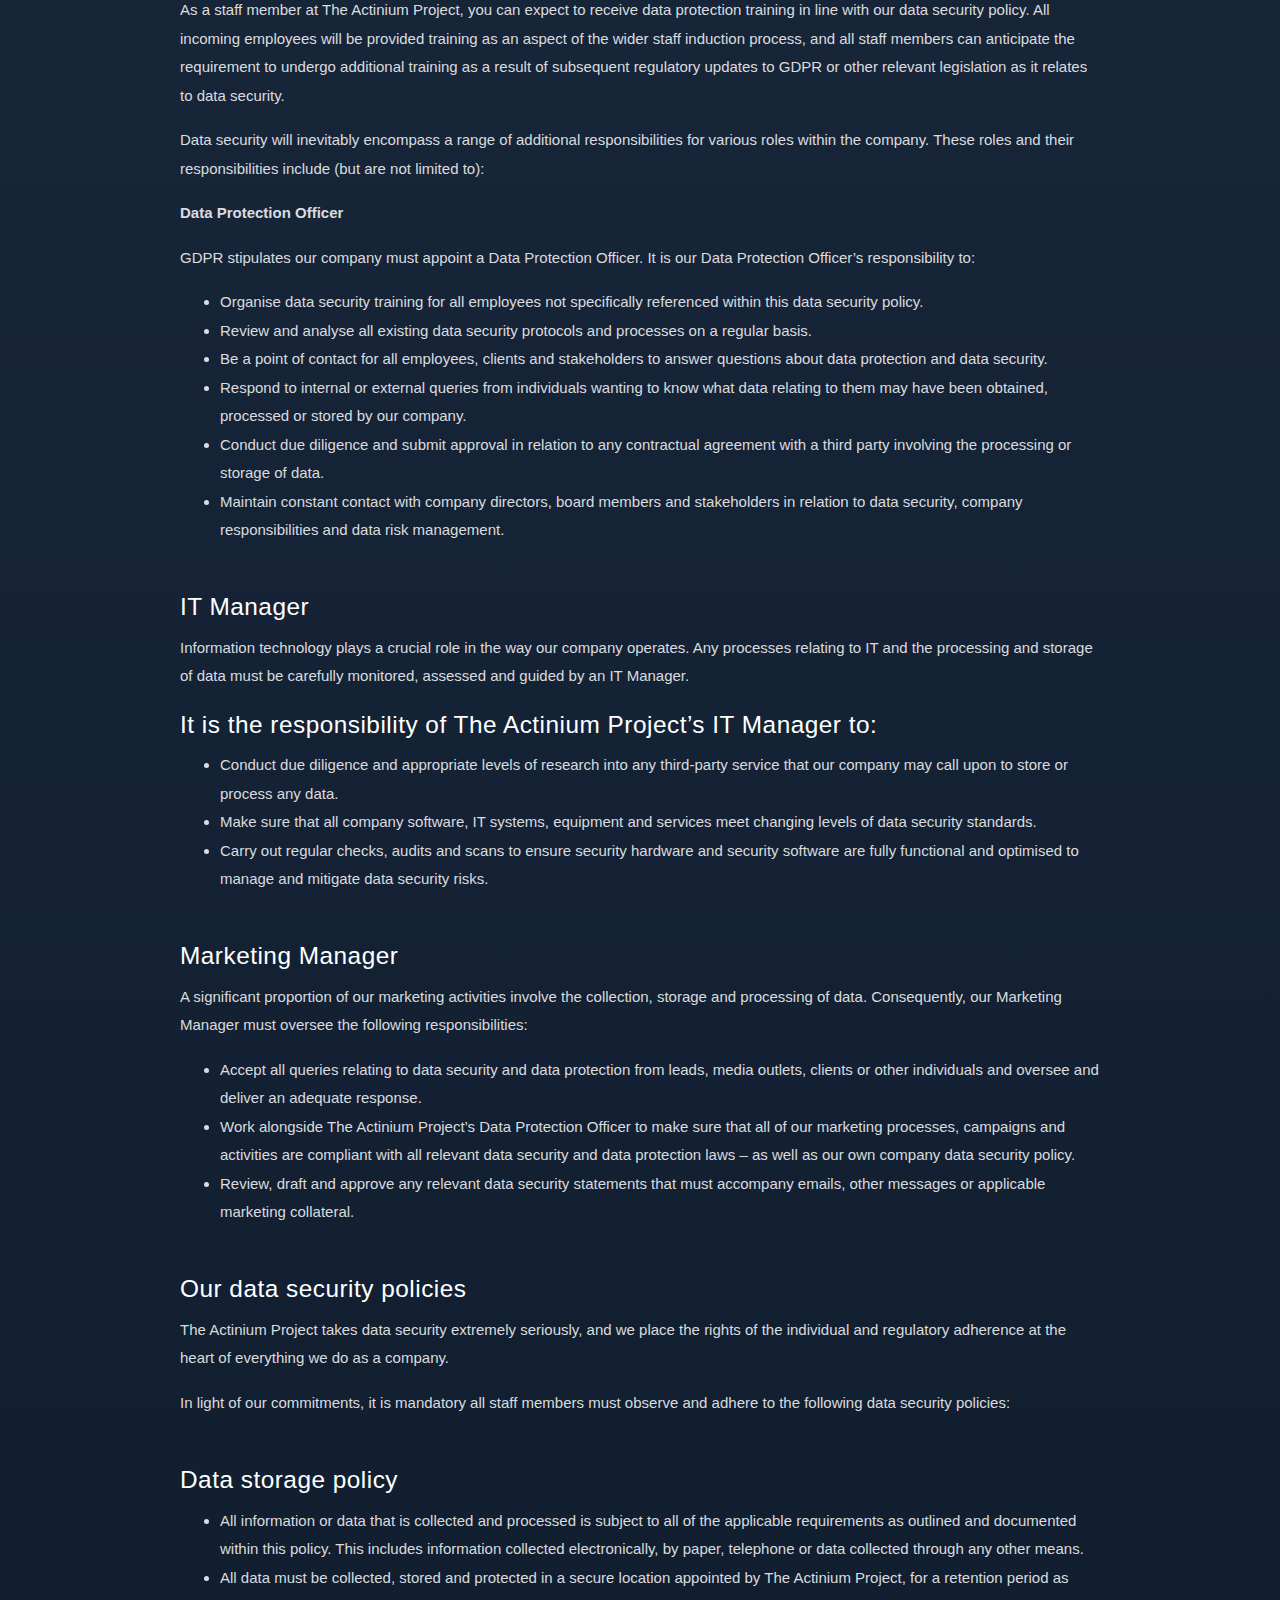
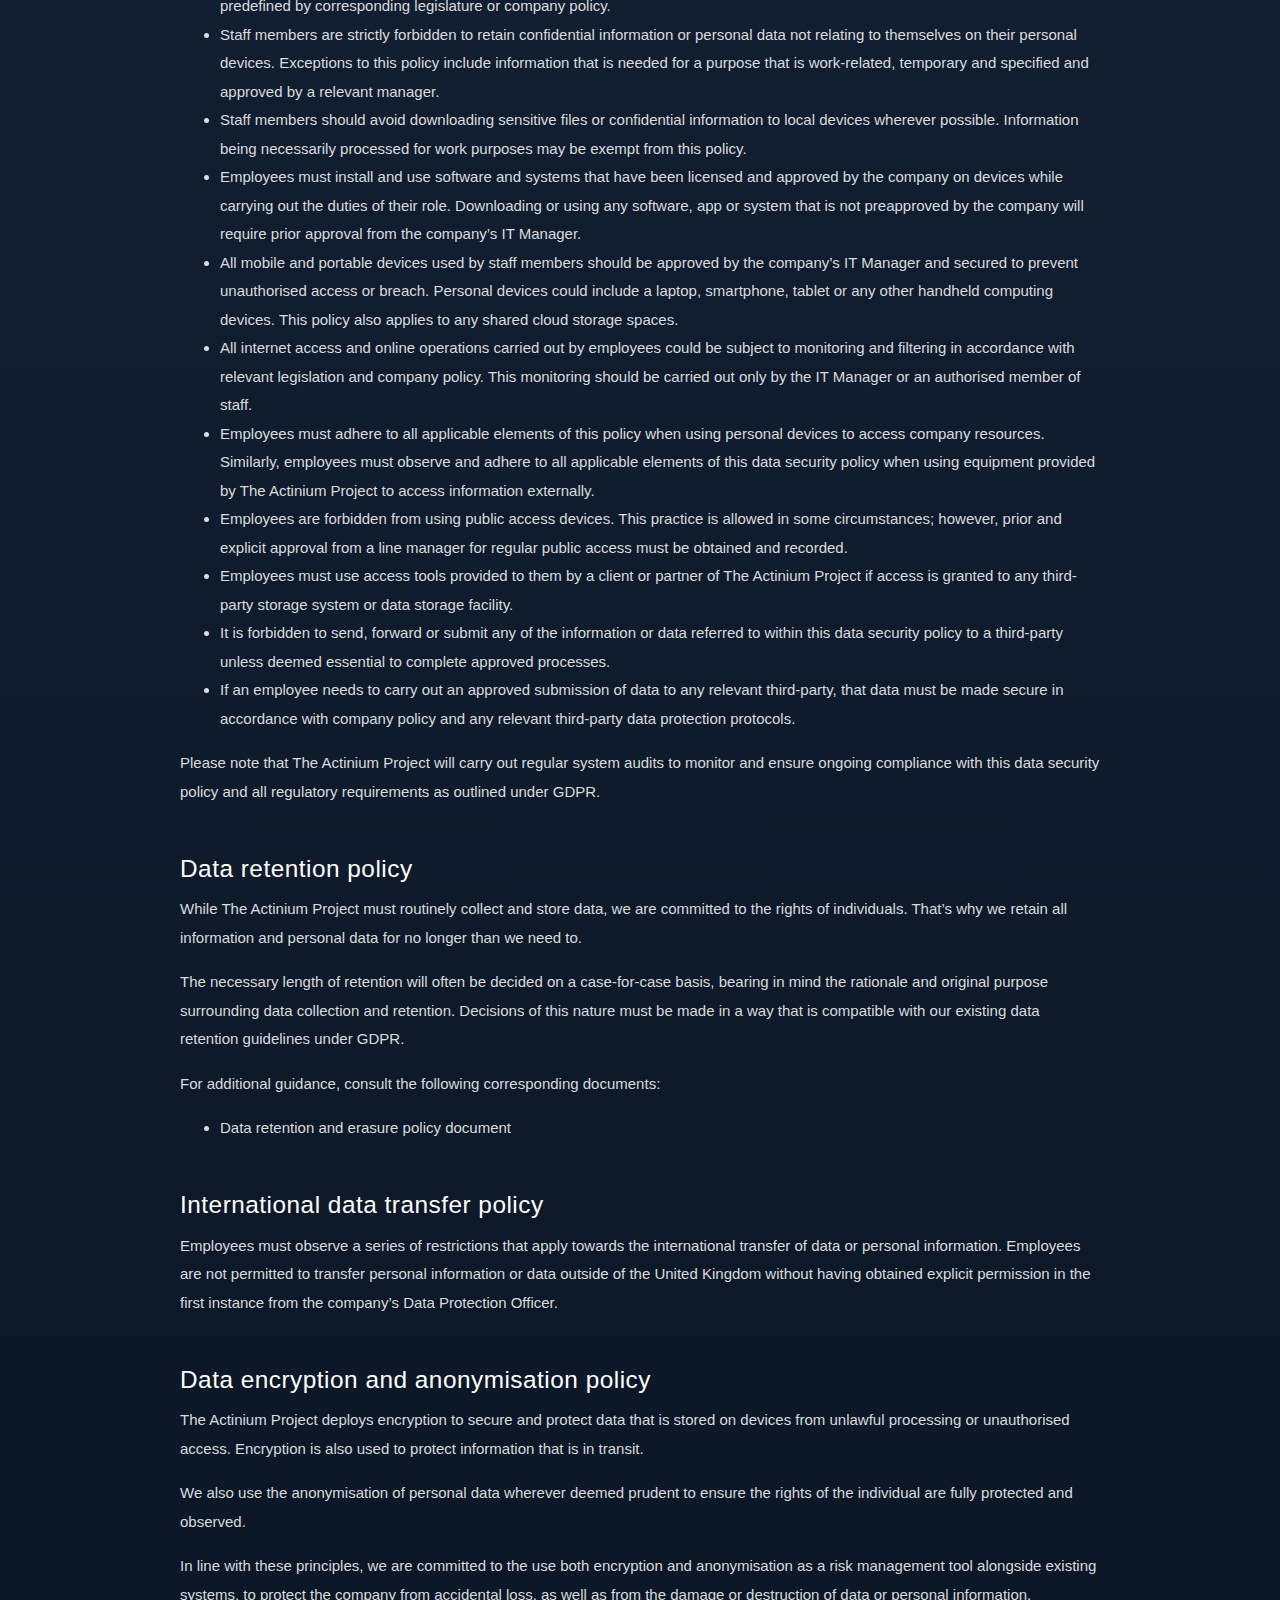
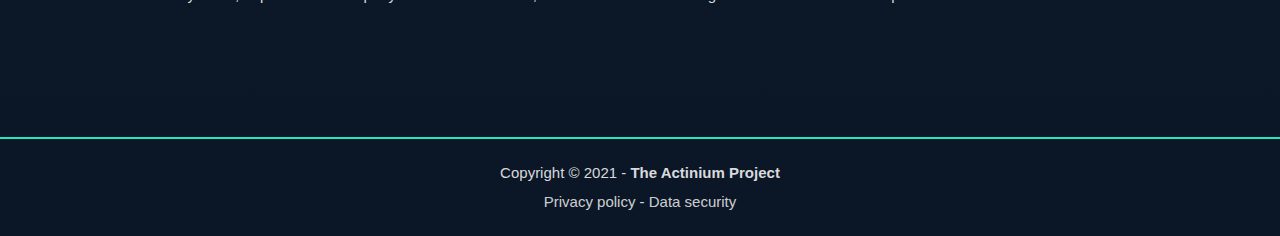
<file: data-security.html>
<!DOCTYPE html>
<html lang="en">
	<head>
		<meta charset="utf-8">
		<meta name="viewport" content="width=device-width, initial-scale=1, shrink-to-fit=no">
		<meta name="description" content="Actinium is a cryptocurrency based on latest Bitcoin code. Our initial goal was not only to develop yet another cryptocurrency, but to provide a complete environment for mining, faucets, explorers, mobile & hardware wallets.">
		<meta name="keywords" content="actinium, cryptocurrency, pow, lyra2z, no-premine, no-ico, fair launch, bitcoin, lightning network, android app, trezor, ledger nano, privacy, policy, cookies">
		<meta name="author" content="Harris Brakmic" />
		<meta name="robots" content="index, follow">
		<meta name="revisit-after" content="1 days">
		<meta name="revisit" content="1 days">
		<meta name="language" content="English">
		<meta name="rating" content="general">
		<meta name="rating" content="safe for kids">
		<meta property="og:locale" content="en_US" />
		<meta property="og:type" content="website" />
		<meta property="og:title" content="⚡ Actinium ⚡ Data Security" />
		<meta property="og:description" content="Actinium is a cryptocurrency based on latest Bitcoin code. Our initial goal was not only to develop yet another cryptocurrency, but to provide a complete environment for mining, faucets, explorers, mobile & hardware wallets." />
		<meta property="og:url" content="https://actinium.org/" />
		<meta property="og:site_name" content="Actinium" />
		<!-- <meta property="fb:app_id" content="813501412188048" /> -->
		<meta property="og:image" content="https://actinium.org/actinium-featured.png" />
		<meta name="twitter:card" content="summary_large_image" />
		<meta name="twitter:site" content="@ActiniumCrypto" />
		<meta name="twitter:creator" content="@ActiniumCrypto" />
		<meta name="twitter:description" content="Actinium is a cryptocurrency based on latest Bitcoin code. Our initial goal was not only to develop yet another cryptocurrency, but to provide a complete environment for mining, faucets, explorers, mobile & hardware wallets." />
		<meta name="twitter:title" content="⚡ Actinium ⚡ Data Security" />
		<meta name="twitter:image" content="https://actinium.org/actinium-featured-twitter.png" />
		<!-- Schema script -->
		<script type="application/ld+json">
			{
			  "@context": "http://schema.org",
			  "@type": "EducationalOrganization",
			  "name": "Actinium",
				"alternateName": "Actinium, cryptocurrency and education project",
			  "url": "https://actinium.org",
			  "logo": "https://actinium.org/assets/img/logo/actinium-logo.png",
			  "sameAs": [
			    "https://twitter.com/ActiniumCrypto",
			    "https://github.com/Actinium-project",
			    "https://actilectrum.org"
			  ]
			}
		</script>
		<!-- Global site tag (gtag.js) - Google Analytics -->
		<script async src="https://www.googletagmanager.com/gtag/js?id=UA-121419345-1"></script>

		<meta name="google-site-verification" content="s1ds4cRPDRGlm2HjhBJGNFJcCBLbJlcA8TaWqQF24Jk" />
		<link rel="apple-touch-icon" sizes="57x57" href="assets/img/logo/apple/apple-icon-57x57.png">
		<link rel="apple-touch-icon" sizes="60x60" href="assets/img/logo/apple/apple-icon-60x60.png">
		<link rel="apple-touch-icon" sizes="72x72" href="assets/img/logo/apple/apple-icon-72x72.png">
		<link rel="apple-touch-icon" sizes="76x76" href="assets/img/logo/apple/apple-icon-76x76.png">
		<link rel="apple-touch-icon" sizes="114x114" href="assets/img/logo/apple/apple-icon-114x114.png">
		<link rel="apple-touch-icon" sizes="120x120" href="assets/img/logo/apple/apple-icon-120x120.png">
		<link rel="apple-touch-icon" sizes="144x144" href="assets/img/logo/apple/apple-icon-144x144.png">
		<link rel="apple-touch-icon" sizes="152x152" href="assets/img/logo/apple/apple-icon-152x152.png">
		<link rel="apple-touch-icon" sizes="180x180" href="assets/img/logo/apple/apple-icon-180x180.png">
		<link rel="icon" type="image/png" sizes="192x192"  href="assets/img/logo/android/android-icon-192x192.png">
		<link rel="icon" type="image/png" sizes="32x32" href="favicon-32x32.png">
		<link rel="icon" type="image/png" sizes="96x96" href="favicon-96x96.png">
		<link rel="icon" type="image/png" sizes="16x16" href="favicon-16x16.png">
		<link rel="manifest" href="manifest.json">
		<meta name="msapplication-TileColor" content="#ffffff">
		<meta name="msapplication-TileImage" content="ms-icon-144x144.png">
		<meta name="theme-color" content="#0b1726">
		<meta name="application-name" content="Actinium" />
		<meta name="msapplication-config" content="browserconfig.xml">
		<meta name="apple-mobile-web-app-status-bar-style" content="black-translucent">
		<link rel="icon" href="favicon.ico">
		<!-- Styles -->
		<link href="assets/css/page.css" rel="stylesheet">
		<link href="assets/css/style.css" rel="stylesheet">
		<link href="assets/css/hover.css" rel="stylesheet">
		<link href="custom.css" rel="stylesheet">
		<link href="buttons.css" rel="stylesheet">
		<link rel="stylesheet" href="https://use.fontawesome.com/releases/v5.7.1/css/all.css" integrity="sha384-fnmOCqbTlWIlj8LyTjo7mOUStjsKC4pOpQbqyi7RrhN7udi9RwhKkMHpvLbHG9Sr" crossorigin="anonymous">
		<link rel="stylesheet" type="text/css" href="assets/css/jquery-eu-cookie-law-popup.css">
		<title>Actinium | Data Security</title>
	</head>
	<body class="eupopup eupopup-bottom">
		<!-- Navbar -->
		<nav class="navbar navbar-expand-lg navbar-light" data-navbar="smart">
			<div class="container">
				 <nav class="nav nav-inline nav-navbar">
						<a class="nav-link lead-3" href="#" data-toggle="offcanvas" data-target="#offcanvas-menu">&#9776;</a>
				 </nav>
				 <div class="navbar-left mr-auto">
					<a class="navbar-brand" href="https://actinium.org">
					<img class="logo-dark" src="assets/img/logo/actinium-header.svg" alt="logo">
					<img class="logo-light" src="assets/img/logo/actinium-header.svg" alt="logo">
					</a>
				</div>
				<div>
					<a class="btn btn-sm btn-round btn-custom-green" href="https://actinium.org/">Go Back</a>
				</div>
			</div>
		</nav>
		<!-- /.navbar -->
		<!-- Main Content -->
    <main class="main-content" >

      <section class="section bg-2 pt-10 text-white" style="background-image: linear-gradient(0deg, #0b1726 0%, #172539 50%, #0b1726 100%);">
        <div class="container">
          <div class="row">
            <div class="col-md-10 mx-auto">
							<h3>Data Security Statement</h3>
              <h4>Introduction</h4>
              <p>Here at The Actinium Project, we collect, process and store personal data for a range of business purposes. Data subjects include customers, suppliers, partners, employees, clients and other stakeholders and individuals.</p>
              <p>Bearing in mind The Actinium Project’s commitment to uphold the rights of the individual as enshrined in law, our data security policy is designed to protect all past, current and future employees, customers, or partners, from illegal or damaging activity conducted by others using their personal data.</p>
              <p>Our data security policy outlines how The Actinium Project will endeavour to guard and protect all personal data. It also sets out to raise the awareness of staff members in relation to the ways in which GDPR impacts their use of individual’s personal data.</p>
              <p>This policy applies to all data processing activities involving The Actinium Project, and includes activities or systems related to both internal business operations, as well as external relations and any third-party agreements.</p>
              <p>Please note that The Actinium Project’s data security policy applies to all employees, and this policy may be subject to review and amendment on a regular basis. For more information about this policy and its overall implementation, consult our Data Protection Officer.</p>
              <p>This document is subject to regular review to ensure ongoing regulatory compliance.</p>
							<br>
              <h3>Data security policy definitions</h3>
              <h4>Personal data</h4>
              <p>Personal data encompasses any type of information that relates to an identifiable individual. Various types of personal data {COMPANY NAME] may collect, store and process could include:</p>
							<ul>
								<li>Contact details</li>
								<li>Financial information</li>
								<li>Educational background</li>
								<li>Certifications</li>
								<li>Skills</li>
								<li>Nationality</li>
								<li>Marital status</li>
								<li>Job title</li>
							</ul>
							<p>The above list is by no means exhaustive, and should be used merely as a point of reference from which a working definition of personal data can be established and further developed.</p>
							<br>
							<h4>Sensitive personal data</h4>
							<p>Under GDPR, sensitive personal data is defined as encompassing any of the following:</p>
							<ul>
								<li>Racial or ethnic origin</li>
								<li>Political opinion</li>
								<li>Religious or philosophical beliefs</li>
								<li>Trade union membership</li>
								<li>Genetic data</li>
								<li>Biometric data</li>
								<li>Health-related information</li>
								<li>Sexual orientation</li>
							</ul>
							<p>It is paramount that all sensitive personal data is kept under stringent control as part of the implementation of our data security policy.</p>
							<br>
							<h4>Purposes of personal data</h4>
              <p>The Actinium Project uses personal data for a range of various purposes. These purposes may include:</p>
							<ul>
								<li>Financial</li>
								<li>Administrative</li>
								<li>Human resources</li>
								<li>Regulatory compliance</li>
								<li>Payroll</li>
								<li>Business development</li>
							</ul>
							<p>Please note the above list is by no means exhaustive, and should merely be used as a reference point from which a working definition of purpose can be established.</p>
							<br>
							<h3>Business purposes</h3>
              <p>The Actinium Project must carry out a range of functions and processes as part of our operational activity. Data kept in relation to these activities falls under the category of data for business purposes, which includes information of the following nature:</p>
							<ul>
								<li>Operational</li>
								<li>Compliance</li>
								<li>Policy adherence</li>
								<li>Human resources and personnel</li>
								<li>Marketing</li>
							</ul>
							<p>The above list is by no means exhaustive, and should be used merely as a point of reference from which a working definition of business purposes can be established and further developed.</p>
              <br>
							<h3>Fair processing</h3>
              <p>At The Actinium Project, there will be occasions when employees will need to process personal data; however, processing activities must always be carried out in a fair and lawful manner that is compatible with the rights of each corresponding individual. Consequently, we should avoid processing the personal data of any individual who has not provided us with explicit consent.</p>
              <p>Our company must strive to obtain explicit consent at all costs, and we must clearly identify to the individual what data is being processed, why we need to use it and who will have access to their data. These factors must be identified and clearly reiterated to the individual at the point of request for consent.</p>
              <p>It’s worth noting there may be exceptional circumstances in which we are asked to process sensitive personal data without consent. An example of an exceptional circumstance could include legal obligations we may need to carry out to comply with health and safety regulations.</p>
              <p>The Actinium Project endeavours to take all actions necessary to ensure that all personal data we obtain, process and store is accurate, relevant and adequate in relation to the reason in which we asked for that information. We should not hold excessive or irrelevant data on any individuals, and we will not process any personal data for a purpose unrelated to the purpose in which the relevant individual has consented to the processing of their data.</p>
							<br>
							<h3>Our roles and responsibilities</h3>
              <p>Data security is a critical component of our business. It falls on everyone at The Actinium Project to take responsibility for data security, and all employees must familiarise themselves with our data security policy and do everything within their power to uphold that policy on a day-to-day basis.</p>
              <p>Please note that The Actinium Project takes data protection incredibly seriously, and we expect all staff members to adhere to this data security policy. Any failure and refusal to comply with this policy could ultimately place our company at risk.</p>
              <p>Bearing that in mind, personal non-compliance with this data security policy could lead to disciplinary action as they relate to ordinary personnel procedures. Please contact your line manager with any further questions concerning data protection at The Actinium Project.</p>
              <p>As a staff member at The Actinium Project, you can expect to receive data protection training in line with our data security policy. All incoming employees will be provided training as an aspect of the wider staff induction process, and all staff members can anticipate the requirement to undergo additional training as a result of subsequent regulatory updates to GDPR or other relevant legislation as it relates to data security.  </p>
              <p>Data security will inevitably encompass a range of additional responsibilities for various roles within the company. These roles and their responsibilities include (but are not limited to):</p>
              <p><b>Data Protection Officer</b></p>
              <p>GDPR stipulates our company must appoint a Data Protection Officer. It is our Data Protection Officer’s responsibility to:</p>
							<ul>
								<li>Organise data security training for all employees not specifically referenced within this data security policy.</li>
								<li>Review and analyse all existing data security protocols and processes on a regular basis.</li>
								<li>Be a point of contact for all employees, clients and stakeholders to answer questions about data protection and data security.</li>
								<li>Respond to internal or external queries from individuals wanting to know what data relating to them may have been obtained, processed or stored by our company.</li>
								<li>Conduct due diligence and submit approval in relation to any contractual agreement with a third party involving the processing or storage of data.</li>
								<li>Maintain constant contact with company directors, board members and stakeholders in relation to data security, company responsibilities and data risk management.</li>
							</ul>
              <br>
              <h4>IT Manager</h4>
              <p>Information technology plays a crucial role in the way our company operates. Any processes relating to IT and the processing and storage of data must be carefully monitored, assessed and guided by an IT Manager.</p>
              <h4>It is the responsibility of The Actinium Project’s IT Manager to:</h4>
							<ul>
								<li>Conduct due diligence and appropriate levels of research into any third-party service that our company may call upon to store or process any data.</li>
								<li>Make sure that all company software, IT systems, equipment and services meet changing levels of data security standards.</li>
								<li>Carry out regular checks, audits and scans to ensure security hardware and security software are fully functional and optimised to manage and mitigate data security risks.</li>
							</ul>
							<br>
              <h4>Marketing Manager</h4>
							<p>A significant proportion of our marketing activities involve the collection, storage and processing of data. Consequently, our Marketing Manager must oversee the following responsibilities:</p>
							<ul>
								<li>Accept all queries relating to data security and data protection from leads, media outlets, clients or other individuals and oversee and deliver an adequate response.</li>
								<li>Work alongside The Actinium Project’s Data Protection Officer to make sure that all of our marketing processes, campaigns and activities are compliant with all relevant data security and data protection laws – as well as our own company data security policy.</li>
								<li>Review, draft and approve any relevant data security statements that must accompany emails, other messages or applicable marketing collateral.</li>
							</ul>
							<br>
							<h4>Our data security policies</h4>
							<p>The Actinium Project takes data security extremely seriously, and we place the rights of the individual and regulatory adherence at the heart of everything we do as a company.</p>
							<p>In light of our commitments, it is mandatory all staff members must observe and adhere to the following data security policies:</p>
							<br>
              <h4>Data storage policy</h4>
							<ul>
								<li>All information or data that is collected and processed is subject to all of the applicable requirements as outlined and documented within this policy. This includes information collected electronically, by paper, telephone or data collected through any other means.</li>
								<li>All data must be collected, stored and protected in a secure location appointed by The Actinium Project, for a retention period as predefined by corresponding legislature or company policy.</li>
								<li>Staff members are strictly forbidden to retain confidential information or personal data not relating to themselves on their personal devices. Exceptions to this policy include information that is needed for a purpose that is work-related, temporary and specified and approved by a relevant manager.</li>
								<li>Staff members should avoid downloading sensitive files or confidential information to local devices wherever possible. Information being necessarily processed for work purposes may be exempt from this policy.</li>
								<li>Employees must install and use software and systems that have been licensed and approved by the company on devices while carrying out the duties of their role. Downloading or using any software, app or system that is not preapproved by the company will require prior approval from the company’s IT Manager.</li>
								<li>All mobile and portable devices used by staff members should be approved by the company’s IT Manager and secured to prevent unauthorised access or breach. Personal devices could include a laptop, smartphone, tablet or any other handheld computing devices. This policy also applies to any shared cloud storage spaces.</li>
								<li>All internet access and online operations carried out by employees could be subject to monitoring and filtering in accordance with relevant legislation and company policy. This monitoring should be carried out only by the IT Manager or an authorised member of staff.</li>
								<li>Employees must adhere to all applicable elements of this policy when using personal devices to access company resources. Similarly, employees must observe and adhere to all applicable elements of this data security policy when using equipment provided by The Actinium Project to access information externally.</li>
								<li>Employees are forbidden from using public access devices. This practice is allowed in some circumstances; however, prior and explicit approval from a line manager for regular public access must be obtained and recorded.</li>
								<li>Employees must use access tools provided to them by a client or partner of The Actinium Project if access is granted to any third-party storage system or data storage facility.</li>
								<li>It is forbidden to send, forward or submit any of the information or data referred to within this data security policy to a third-party unless deemed essential to complete approved processes.</li>
								<li>If an employee needs to carry out an approved submission of data to any relevant third-party, that data must be made secure in accordance with company policy and any relevant third-party data protection protocols.</li>
							</ul>
							<p>Please note that The Actinium Project will carry out regular system audits to monitor and ensure ongoing compliance with this data security policy and all regulatory requirements as outlined under GDPR.</p>
							<br>
              <h4>Data retention policy</h4>
							<p>While The Actinium Project must routinely collect and store data, we are committed to the rights of individuals. That’s why we retain all information and personal data for no longer than we need to.</p>
							<p>The necessary length of retention will often be decided on a case-for-case basis, bearing in mind the rationale and original purpose surrounding data collection and retention. Decisions of this nature must be made in a way that is compatible with our existing data retention guidelines under GDPR.</p>
							<p>For additional guidance, consult the following corresponding documents:</p>
							<ul>
								<li>Data retention and erasure policy document</li>
							</ul>
							<br>
              <h4>International data transfer policy</h4>
							<p>Employees must observe a series of restrictions that apply towards the international transfer of data or personal information. Employees are not permitted to transfer personal information or data outside of the United Kingdom without having obtained explicit permission in the first instance from the company’s Data Protection Officer.</p>
							<br>
							<h4>Data encryption and anonymisation policy</h4>
							<p>The Actinium Project deploys encryption to secure and protect data that is stored on devices from unlawful processing or unauthorised access. Encryption is also used to protect information that is in transit.</p>
							<p>We also use the anonymisation of personal data wherever deemed prudent to ensure the rights of the individual are fully protected and observed.</p>
							<p>In line with these principles, we are committed to the use both encryption and anonymisation as a risk management tool alongside existing systems, to protect the company from accidental loss, as well as from the damage or destruction of data or personal information.</p>
            </div>
          </div>
        </div>
      </section>

    </main><!-- /.main-content -->
		<!-- Footer -->
		<footer class="footer bg-1">
			<div class="container">
				<div class="row gap-y align-items-center">
					<div class="col-6 col-lg-6 mx-auto">
						<p class="m-0 text-center text-white">Copyright © 2021 - <b>The Actinium Project</b></p>
						<p class="m-0 text-center text-white"><a href="privacy-policy.html">Privacy policy</a> - <a href="data-security.html">Data security</a></p>
					</div>
				</div>
			</div>
		</footer>
		<!-- /.footer -->
		<!-- Offcanvas - Menu -->
		<div id="offcanvas-menu" class="offcanvas text-white w-300 px-7 bg-1" data-animation="slide-right" style="border-right: 2px solid #21e6c1;">
			 <button type="button" class="close position-static px-0" data-dismiss="offcanvas" aria-label="Close">
			 <span aria-hidden="true">&times;</span>
			 </button>
			 <nav class="nav nav-lead flex-column">
					<a class="nav-link min-width hvr-underline-from-left" href="https://actinium.org/#about">About</a>
					<a class="nav-link min-width hvr-underline-from-left" href="https://actinium.org/#wallets">Wallets</a>
					<a class="nav-link min-width hvr-underline-from-left" href="https://actinium.org/#miner">Mining & Pools</a>
					<a class="nav-link min-width hvr-underline-from-left" href="https://actinium.org/#explorer">Explorers</a>
					<a class="nav-link min-width hvr-underline-from-left" href="https://actinium.org/#exchanges">Exchanges</a>
					<a class="nav-link min-width hvr-underline-from-left" href="https://actinium.org/#roadmap">Roadmap</a>
					<a class="nav-link min-width hvr-underline-from-left" href="https://actinium.org/#team">Team</a>
					<br>
					<a class="nav-link min-width hvr-underline-from-left" href="https://discord.actinium.org/" target="_blank"><i class="fab fa-discord mr-2"></i>Discord</a>
					<a class="nav-link min-width hvr-underline-from-left" href="https://www.reddit.com/r/ActiniumCrypto/" target="_blank"><i class="fab fa-reddit mr-2"></i>Reddit</a>
					<a class="nav-link min-width hvr-underline-from-left" href="https://t.me/actiniumdiscussions" target="_blank"><i class="fab fa-telegram mr-2"></i>Telegram</a>
					<a class="nav-link min-width hvr-underline-from-left" href="https://twitter.com/ActiniumCrypto" target="_blank"><i class="fab fa-twitter mr-2"></i>Twitter</a>
					<a class="nav-link min-width hvr-underline-from-left" href="https://github.com/Actinium-project" target="_blank"><i class="fab fa-github mr-2"></i>Github</a>
					<br>
					<a class="nav-link min-width hvr-underline-from-left" href="https://bitcointalk.org/index.php?topic=4300440.0" target="_blank"><i class="fab fa-bitcoin mr-2"></i>BTCtalk ANN</a>
			 </nav>
		</div>
		<!-- Scripts -->
		<script src="assets/js/jquery.js"></script>
		<script src="assets/js/page.min.js"></script>
		<script src="assets/js/script.js"></script>
		<script type="text/javascript" src="assets/plugin/jquery.countto.js"></script>
		<script type="text/javascript" src="assets/js/stats.js"></script>
		<script src="assets/js/jquery-eu-cookie-law-popup.js"></script>
		<script>
			window.dataLayer = window.dataLayer || [];
			function gtag(){dataLayer.push(arguments);}
			// Don’t call the init functions just yet:
			// gtag(‘js’, new Date());
			// gtag(‘config’, ‘UA-XXXXXXXX-1’);

			function initialiseGoogleAnalytics() {
				gtag('js', new Date());
				gtag('config', 'UA-121419345-1');
			}

			// Subscribe for the cookie consent events
			$(document).bind("user_cookie_already_accepted", function(event, object) {
				initialiseGoogleAnalytics();
			});

			$(document).bind("user_cookie_consent_changed", function(event, object) {
				const userConsentGiven = $(object).attr('consent');
				if (userConsentGiven) {
					// User clicked on enabling cookies. Now it’s safe to call the
					// init functions.
					initialiseGoogleAnalytics();
				}
			});
		</script>
	</body>
</html>
</file>
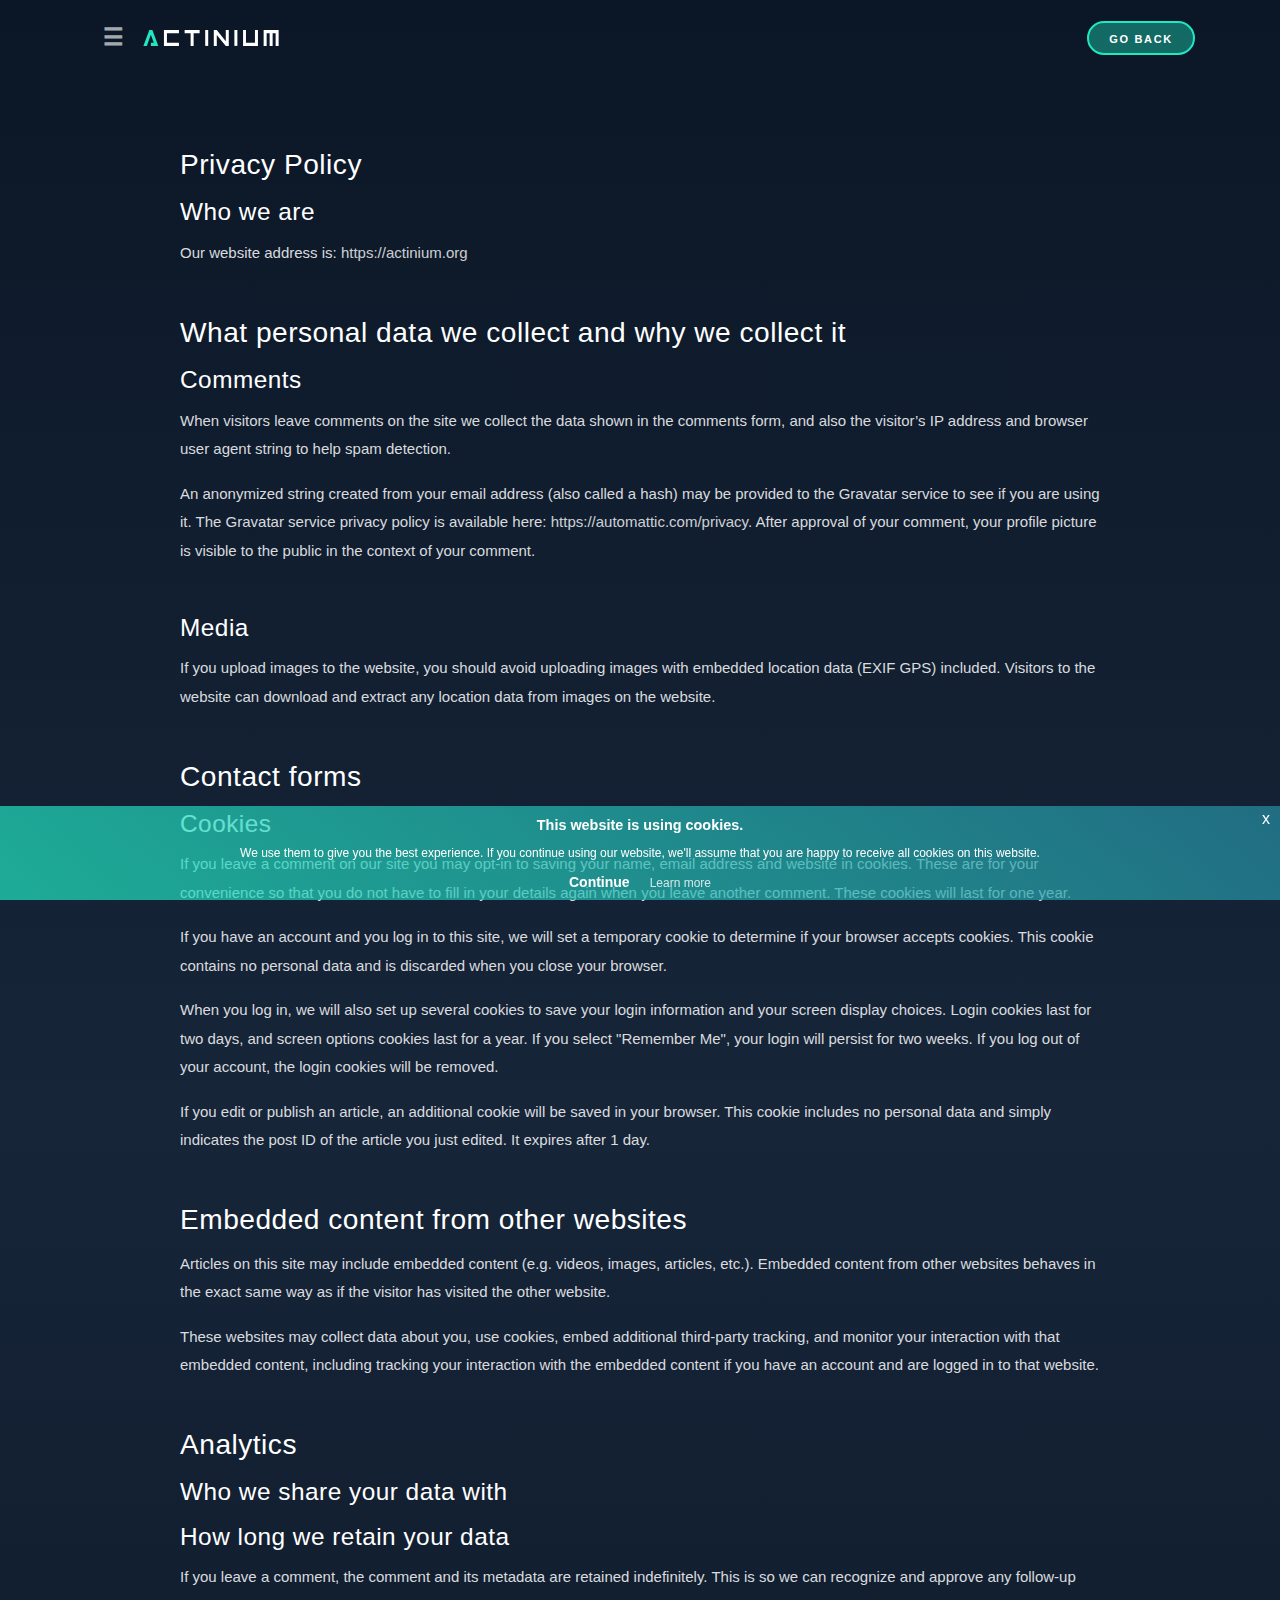
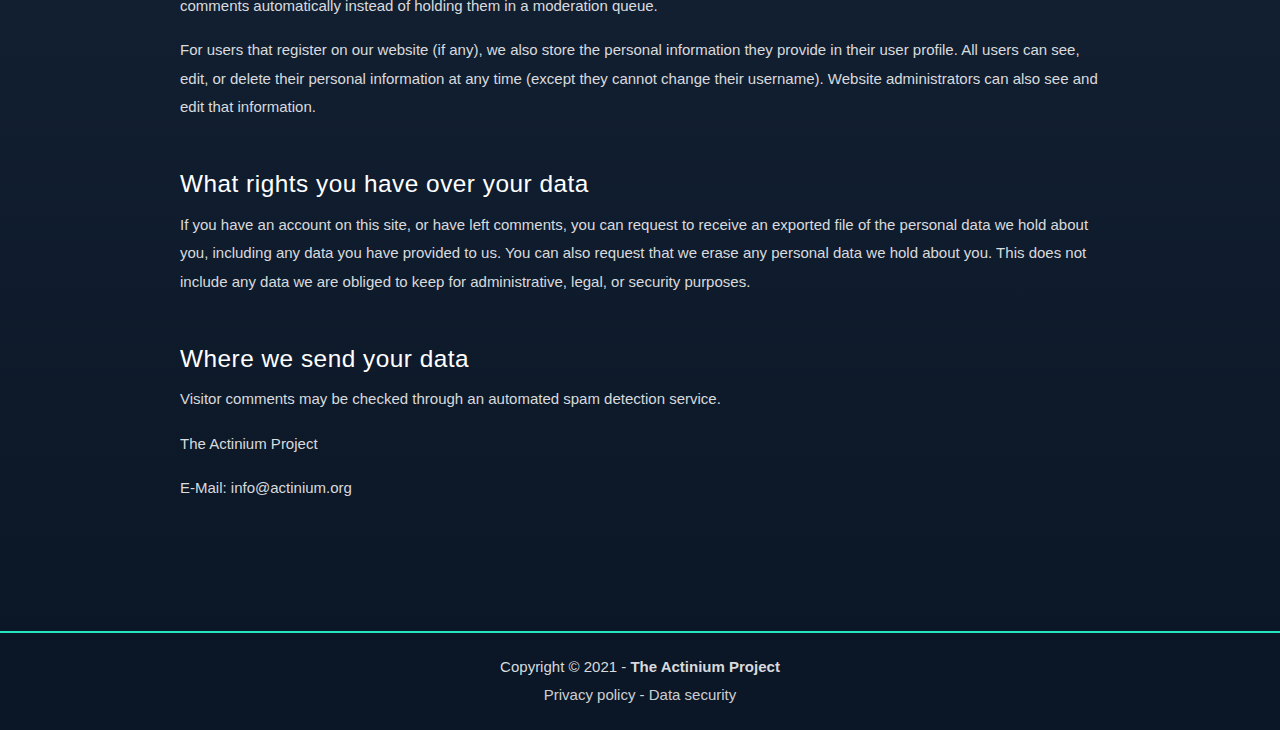
<file: privacy-policy.html>
<!DOCTYPE html>
<html lang="en">
	<head>
		<meta charset="utf-8">
		<meta name="viewport" content="width=device-width, initial-scale=1, shrink-to-fit=no">
		<meta name="description" content="Actinium is a cryptocurrency based on latest Bitcoin code. Our initial goal was not only to develop yet another cryptocurrency, but to provide a complete environment for mining, faucets, explorers, mobile & hardware wallets.">
		<meta name="keywords" content="actinium, cryptocurrency, pow, lyra2z, no-premine, no-ico, fair launch, bitcoin, lightning network, android app, trezor, ledger nano, privacy, policy, cookies">
		<meta name="author" content="Harris Brakmic" />
		<meta name="robots" content="index, follow">
		<meta name="revisit-after" content="1 days">
		<meta name="revisit" content="1 days">
		<meta name="language" content="English">
		<meta name="rating" content="general">
		<meta name="rating" content="safe for kids">
		<meta property="og:locale" content="en_US" />
		<meta property="og:type" content="website" />
		<meta property="og:title" content="⚡ Actinium ⚡ Privacy Policy" />
		<meta property="og:description" content="Actinium is a cryptocurrency based on latest Bitcoin code. Our initial goal was not only to develop yet another cryptocurrency, but to provide a complete environment for mining, faucets, explorers, mobile & hardware wallets." />
		<meta property="og:url" content="https://actinium.org/" />
		<meta property="og:site_name" content="Actinium" />
		<!-- <meta property="fb:app_id" content="813501412188048" /> -->
		<meta property="og:image" content="https://actinium.org/actinium-featured.png" />
		<meta name="twitter:card" content="summary_large_image" />
		<meta name="twitter:site" content="@ActiniumCrypto" />
		<meta name="twitter:creator" content="@ActiniumCrypto" />
		<meta name="twitter:description" content="Actinium is a cryptocurrency based on latest Bitcoin code. Our initial goal was not only to develop yet another cryptocurrency, but to provide a complete environment for mining, faucets, explorers, mobile & hardware wallets." />
		<meta name="twitter:title" content="⚡ Actinium ⚡ Privacy Policy" />
		<meta name="twitter:image" content="https://actinium.org/actinium-featured-twitter.png" />
		<!-- Schema script -->
		<script type="application/ld+json">
			{
			  "@context": "http://schema.org",
			  "@type": "EducationalOrganization",
			  "name": "Actinium",
				"alternateName": "Actinium, cryptocurrency and education project",
			  "url": "https://actinium.org",
			  "logo": "https://actinium.org/assets/img/logo/actinium-logo.png",
			  "sameAs": [
			    "https://twitter.com/ActiniumCrypto",
			    "https://github.com/Actinium-project",
			    "https://actilectrum.org"
			  ]
			}
		</script>
		<!-- Global site tag (gtag.js) - Google Analytics -->
		<script async src="https://www.googletagmanager.com/gtag/js?id=UA-121419345-1"></script>

		<meta name="google-site-verification" content="s1ds4cRPDRGlm2HjhBJGNFJcCBLbJlcA8TaWqQF24Jk" />
		<link rel="apple-touch-icon" sizes="57x57" href="assets/img/logo/apple/apple-icon-57x57.png">
		<link rel="apple-touch-icon" sizes="60x60" href="assets/img/logo/apple/apple-icon-60x60.png">
		<link rel="apple-touch-icon" sizes="72x72" href="assets/img/logo/apple/apple-icon-72x72.png">
		<link rel="apple-touch-icon" sizes="76x76" href="assets/img/logo/apple/apple-icon-76x76.png">
		<link rel="apple-touch-icon" sizes="114x114" href="assets/img/logo/apple/apple-icon-114x114.png">
		<link rel="apple-touch-icon" sizes="120x120" href="assets/img/logo/apple/apple-icon-120x120.png">
		<link rel="apple-touch-icon" sizes="144x144" href="assets/img/logo/apple/apple-icon-144x144.png">
		<link rel="apple-touch-icon" sizes="152x152" href="assets/img/logo/apple/apple-icon-152x152.png">
		<link rel="apple-touch-icon" sizes="180x180" href="assets/img/logo/apple/apple-icon-180x180.png">
		<link rel="icon" type="image/png" sizes="192x192"  href="assets/img/logo/android/android-icon-192x192.png">
		<link rel="icon" type="image/png" sizes="32x32" href="favicon-32x32.png">
		<link rel="icon" type="image/png" sizes="96x96" href="favicon-96x96.png">
		<link rel="icon" type="image/png" sizes="16x16" href="favicon-16x16.png">
		<link rel="manifest" href="manifest.json">
		<meta name="msapplication-TileColor" content="#ffffff">
		<meta name="msapplication-TileImage" content="ms-icon-144x144.png">
		<meta name="theme-color" content="#0b1726">
		<meta name="application-name" content="Actinium" />
		<meta name="msapplication-config" content="browserconfig.xml">
		<meta name="apple-mobile-web-app-status-bar-style" content="black-translucent">
		<link rel="icon" href="favicon.ico">
		<!-- Styles -->
		<link href="assets/css/page.css" rel="stylesheet">
		<link href="assets/css/style.css" rel="stylesheet">
		<link href="assets/css/hover.css" rel="stylesheet">
		<link href="custom.css" rel="stylesheet">
		<link href="buttons.css" rel="stylesheet">
		<link rel="stylesheet" href="https://use.fontawesome.com/releases/v5.7.1/css/all.css" integrity="sha384-fnmOCqbTlWIlj8LyTjo7mOUStjsKC4pOpQbqyi7RrhN7udi9RwhKkMHpvLbHG9Sr" crossorigin="anonymous">
		<link rel="stylesheet" type="text/css" href="assets/css/jquery-eu-cookie-law-popup.css">
		<title>Actinium | Privacy Policy</title>
	</head>
	<body class="eupopup eupopup-bottom">
		<!-- Navbar -->
		<nav class="navbar navbar-expand-lg navbar-light" data-navbar="smart">
			<div class="container">
				 <nav class="nav nav-inline nav-navbar">
						<a class="nav-link lead-3" href="#" data-toggle="offcanvas" data-target="#offcanvas-menu">&#9776;</a>
				 </nav>
				 <div class="navbar-left mr-auto">
					<a class="navbar-brand" href="https://actinium.org">
					<img class="logo-dark" src="assets/img/logo/actinium-header.svg" alt="logo">
					<img class="logo-light" src="assets/img/logo/actinium-header.svg" alt="logo">
					</a>
				</div>
				<div>
					<a class="btn btn-sm btn-round btn-custom-green" href="https://actinium.org/">Go Back</a>
				</div>
			</div>
		</nav>
		<!-- /.navbar -->
		<!-- Main Content -->
    <main class="main-content" >

      <section class="section bg-2 pt-10 text-white" style="background-image: linear-gradient(0deg, #0b1726 0%, #172539 50%, #0b1726 100%);">
        <div class="container">
          <div class="row">
            <div class="col-md-10 mx-auto">
							<h3>Privacy Policy</h3>
              <h4>Who we are</h4>
              <p>Our website address is: <a href="https://actinium.org" target="_blank">https://actinium.org</a></p>
							<br>
              <h3>What personal data we collect and why we collect it</h3>
              <h4>Comments</h4>
              <p>When visitors leave comments on the site we collect the data shown in the comments form, and also the visitor’s IP address and browser user agent string to help spam detection.</p>
              <p>An anonymized string created from your email address (also called a hash) may be provided to the Gravatar service to see if you are using it. The Gravatar service privacy policy is available here: <a href="https://automattic.com/privacy" target="_blank">https://automattic.com/privacy</a>. After approval of your comment, your profile picture is visible to the public in the context of your comment.</p>
							<br>
							<h4>Media</h4>
							<p>If you upload images to the website, you should avoid uploading images with embedded location data (EXIF GPS) included. Visitors to the website can download and extract any location data from images on the website.</p>
							<br>
							<h3>Contact forms</h3>
							<h4>Cookies</h4>
              <p>If you leave a comment on our site you may opt-in to saving your name, email address and website in cookies. These are for your convenience so that you do not have to fill in your details again when you leave another comment. These cookies will last for one year.</p>
              <p>If you have an account and you log in to this site, we will set a temporary cookie to determine if your browser accepts cookies. This cookie contains no personal data and is discarded when you close your browser.</p>
              <p>When you log in, we will also set up several cookies to save your login information and your screen display choices. Login cookies last for two days, and screen options cookies last for a year. If you select "Remember Me", your login will persist for two weeks. If you log out of your account, the login cookies will be removed.</p>
              <p>If you edit or publish an article, an additional cookie will be saved in your browser. This cookie includes no personal data and simply indicates the post ID of the article you just edited. It expires after 1 day.</p>
							<br>
							<h3>Embedded content from other websites</h3>
              <p>Articles on this site may include embedded content (e.g. videos, images, articles, etc.). Embedded content from other websites behaves in the exact same way as if the visitor has visited the other website.</p>
              <p>These websites may collect data about you, use cookies, embed additional third-party tracking, and monitor your interaction with that embedded content, including tracking your interaction with the embedded content if you have an account and are logged in to that website.</p>
              <br>
							<h3>Analytics</h3>
							<h4>Who we share your data with</h4>
							<h4>How long we retain your data</h4>
              <p>If you leave a comment, the comment and its metadata are retained indefinitely. This is so we can recognize and approve any follow-up comments automatically instead of holding them in a moderation queue.</p>
              <p>For users that register on our website (if any), we also store the personal information they provide in their user profile. All users can see, edit, or delete their personal information at any time (except they cannot change their username). Website administrators can also see and edit that information.</p>
							<br>
							<h4>What rights you have over your data</h4>
              <p>If you have an account on this site, or have left comments, you can request to receive an exported file of the personal data we hold about you, including any data you have provided to us. You can also request that we erase any personal data we hold about you. This does not include any data we are obliged to keep for administrative, legal, or security purposes.</p>
              <br>
              <h4>Where we send your data</h4>
              <p>Visitor comments may be checked through an automated spam detection service.</p>
              <p>The Actinium Project</p>
              <p>E-Mail: info@actinium.org</p>
            </div>
          </div>
        </div>
      </section>

    </main><!-- /.main-content -->
		<!-- Footer -->
		<footer class="footer bg-1">
			<div class="container">
				<div class="row gap-y align-items-center">
					<div class="col-6 col-lg-6 mx-auto">
						<p class="m-0 text-center text-white">Copyright © 2021 - <b>The Actinium Project</b></p>
						<p class="m-0 text-center text-white"><a href="privacy-policy.html">Privacy policy</a> - <a href="data-security.html">Data security</a></p>
					</div>
				</div>
			</div>
		</footer>
		<!-- /.footer -->
		<!-- Offcanvas - Menu -->
		<div id="offcanvas-menu" class="offcanvas text-white w-300 px-7 bg-1" data-animation="slide-right" style="border-right: 2px solid #21e6c1;">
			 <button type="button" class="close position-static px-0" data-dismiss="offcanvas" aria-label="Close">
			 <span aria-hidden="true">&times;</span>
			 </button>
			 <nav class="nav nav-lead flex-column">
					<a class="nav-link min-width hvr-underline-from-left" href="https://actinium.org/#about">About</a>
					<a class="nav-link min-width hvr-underline-from-left" href="https://actinium.org/#wallets">Wallets</a>
					<a class="nav-link min-width hvr-underline-from-left" href="https://actinium.org/#miner">Mining & Pools</a>
					<a class="nav-link min-width hvr-underline-from-left" href="https://actinium.org/#explorer">Explorers</a>
					<a class="nav-link min-width hvr-underline-from-left" href="https://actinium.org/#exchanges">Exchanges</a>
					<a class="nav-link min-width hvr-underline-from-left" href="https://actinium.org/#roadmap">Roadmap</a>
					<a class="nav-link min-width hvr-underline-from-left" href="https://actinium.org/#team">Team</a>
					<br>
					<a class="nav-link min-width hvr-underline-from-left" href="https://discord.actinium.org/" target="_blank"><i class="fab fa-discord mr-2"></i>Discord</a>
					<a class="nav-link min-width hvr-underline-from-left" href="https://www.reddit.com/r/ActiniumCrypto/" target="_blank"><i class="fab fa-reddit mr-2"></i>Reddit</a>
					<a class="nav-link min-width hvr-underline-from-left" href="https://t.me/actiniumdiscussions" target="_blank"><i class="fab fa-telegram mr-2"></i>Telegram</a>
					<a class="nav-link min-width hvr-underline-from-left" href="https://twitter.com/ActiniumCrypto" target="_blank"><i class="fab fa-twitter mr-2"></i>Twitter</a>
					<a class="nav-link min-width hvr-underline-from-left" href="https://github.com/Actinium-project" target="_blank"><i class="fab fa-github mr-2"></i>Github</a>
					<br>
					<a class="nav-link min-width hvr-underline-from-left" href="https://bitcointalk.org/index.php?topic=4300440.0" target="_blank"><i class="fab fa-bitcoin mr-2"></i>BTCtalk ANN</a>
			 </nav>
		</div>
		<!-- Scripts -->
		<script src="assets/js/jquery.js"></script>
		<script src="assets/js/page.min.js"></script>
		<script src="assets/js/script.js"></script>
		<script type="text/javascript" src="assets/plugin/jquery.countto.js"></script>
		<script type="text/javascript" src="assets/js/stats.js"></script>
		<script src="assets/js/jquery-eu-cookie-law-popup.js"></script>
		<script>
			window.dataLayer = window.dataLayer || [];
			function gtag(){dataLayer.push(arguments);}
			// Don’t call the init functions just yet:
			// gtag(‘js’, new Date());
			// gtag(‘config’, ‘UA-XXXXXXXX-1’);

			function initialiseGoogleAnalytics() {
				gtag('js', new Date());
				gtag('config', 'UA-121419345-1');
			}

			// Subscribe for the cookie consent events
			$(document).bind("user_cookie_already_accepted", function(event, object) {
				initialiseGoogleAnalytics();
			});

			$(document).bind("user_cookie_consent_changed", function(event, object) {
				const userConsentGiven = $(object).attr('consent');
				if (userConsentGiven) {
					// User clicked on enabling cookies. Now it’s safe to call the
					// init functions.
					initialiseGoogleAnalytics();
				}
			});
		</script>
	</body>
</html>
</file>
